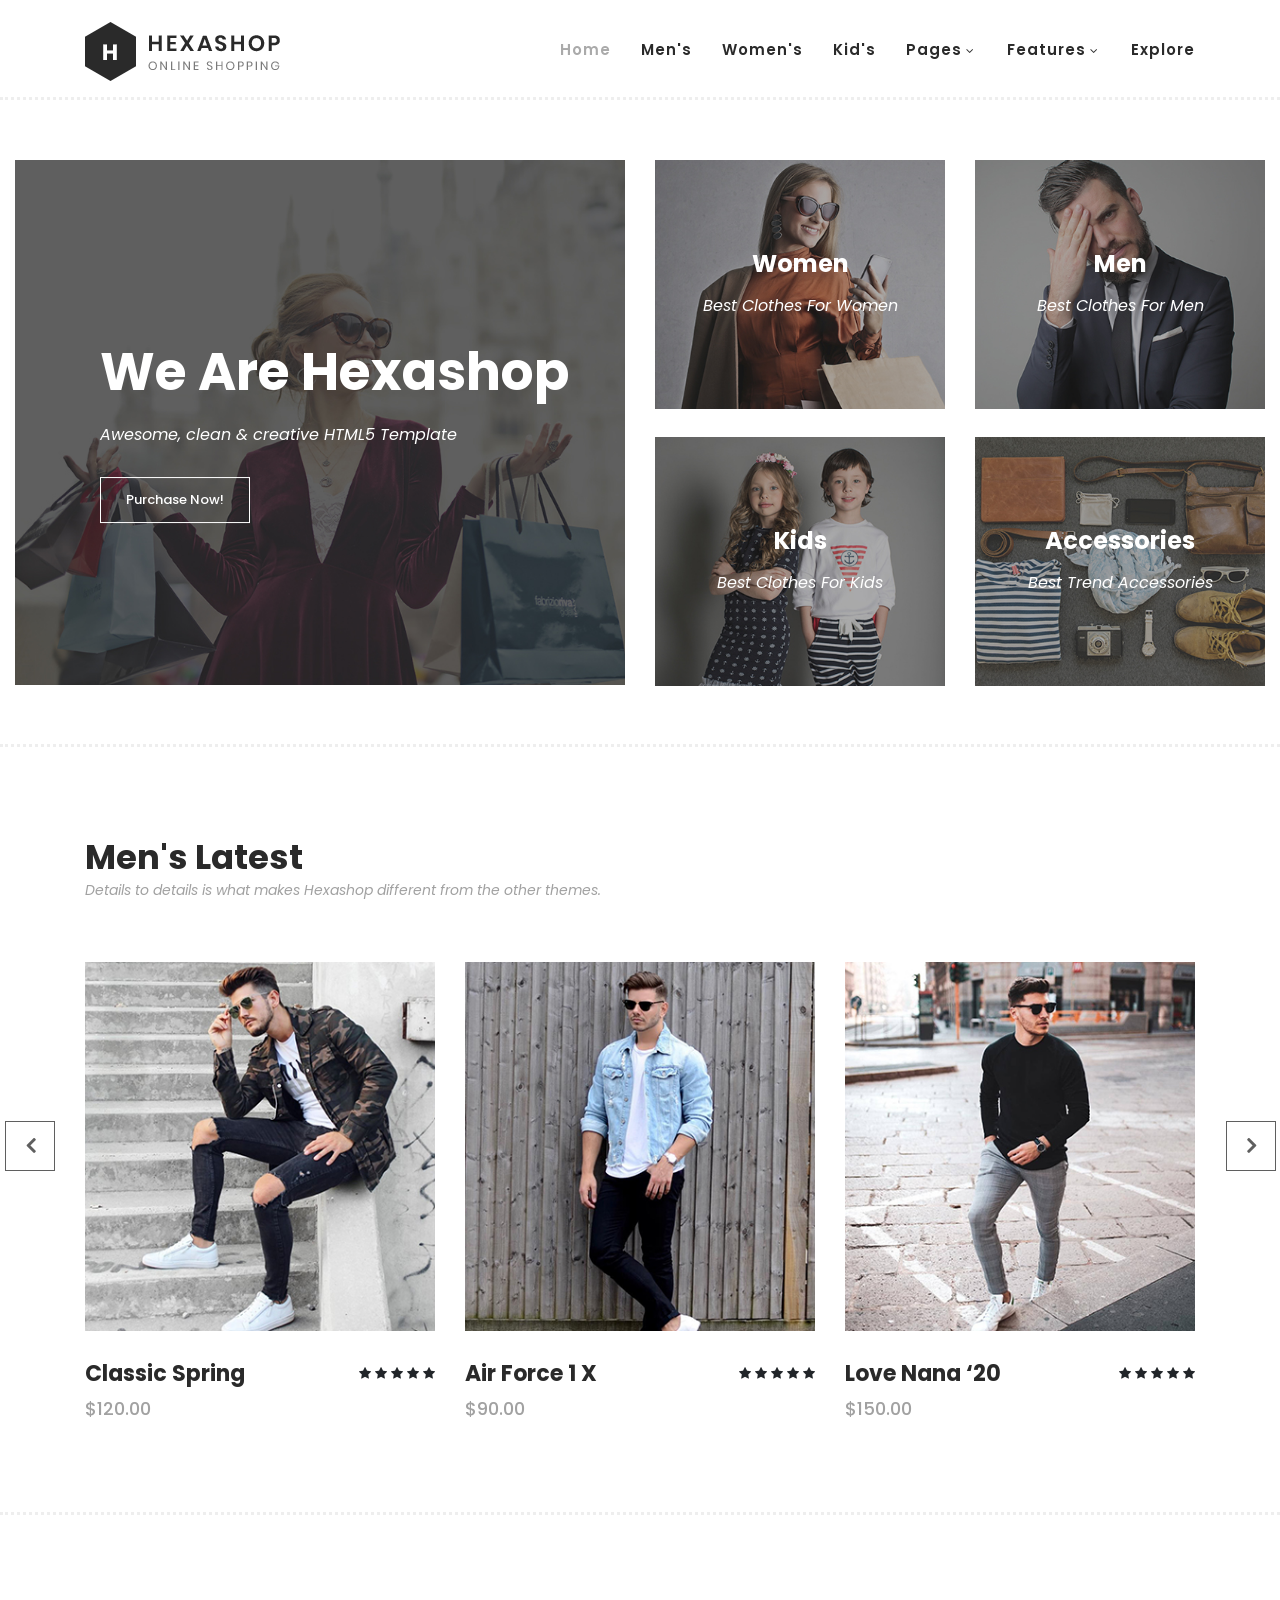
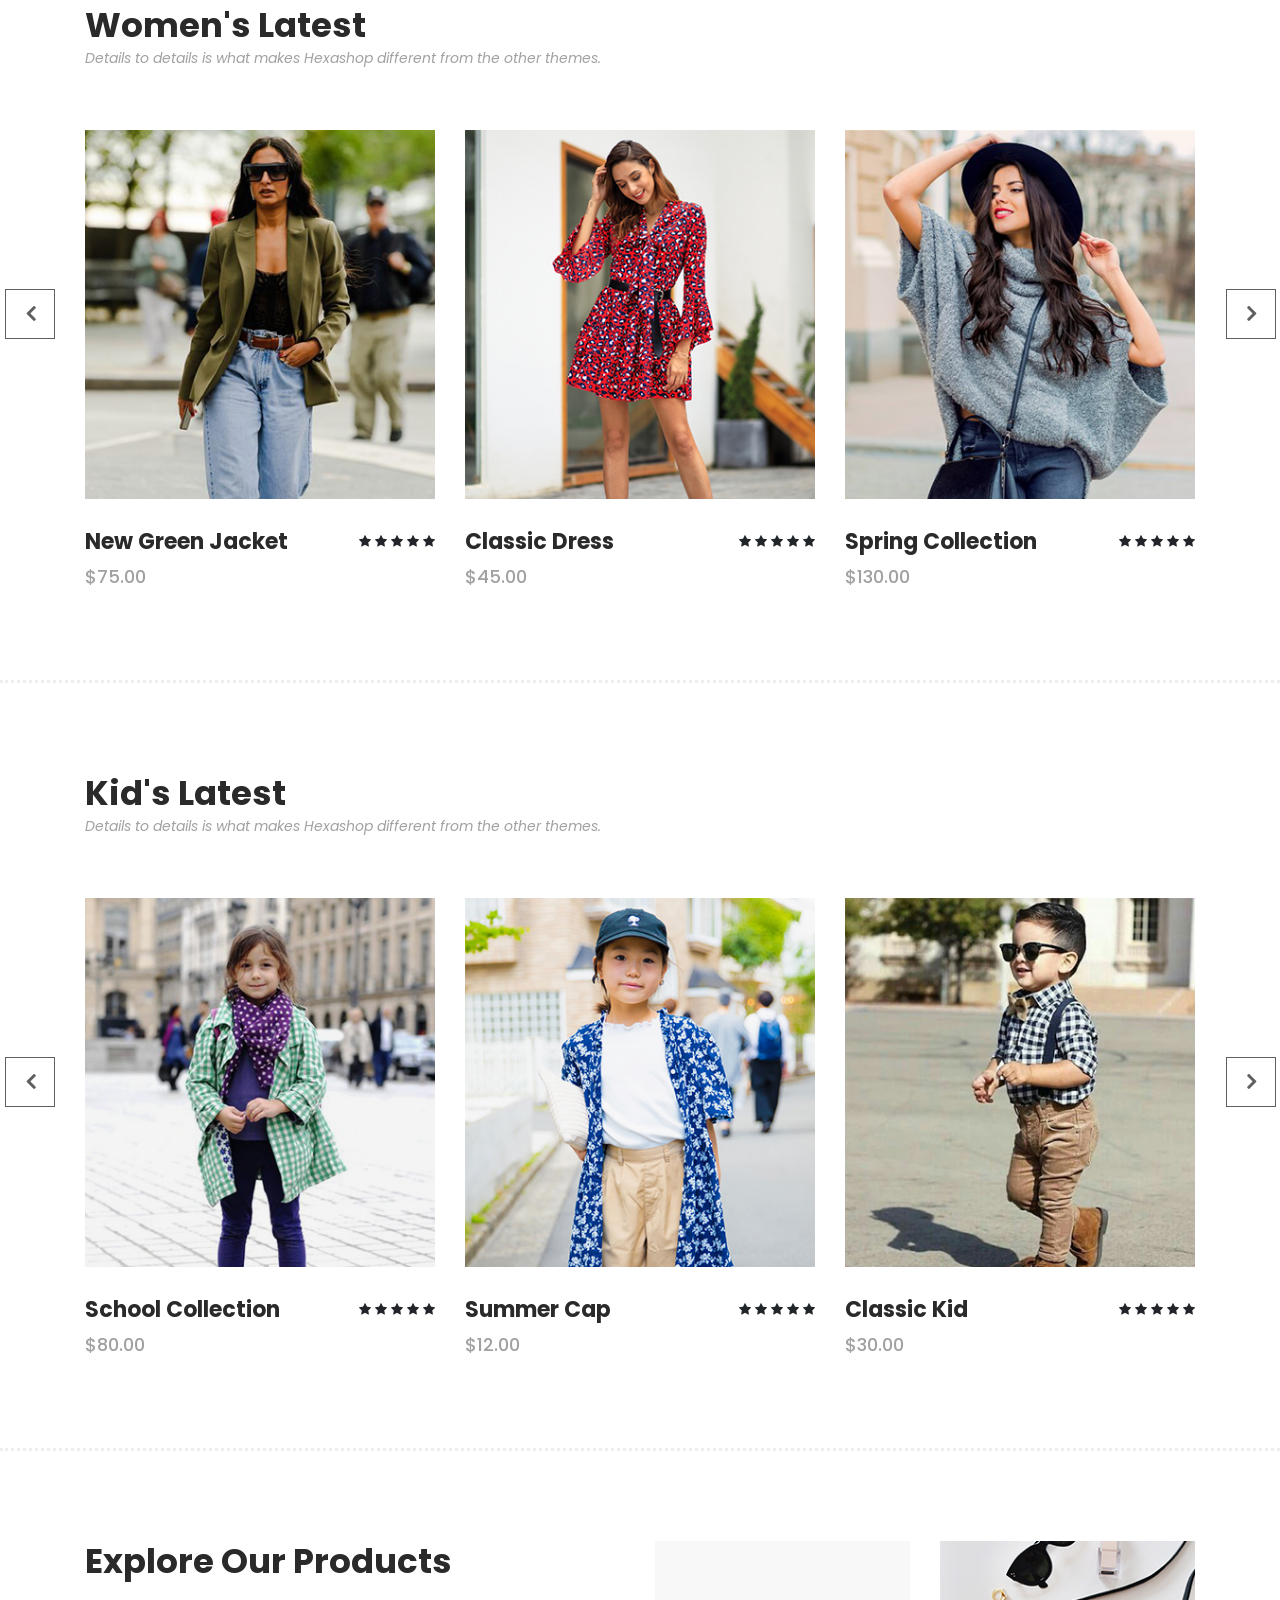
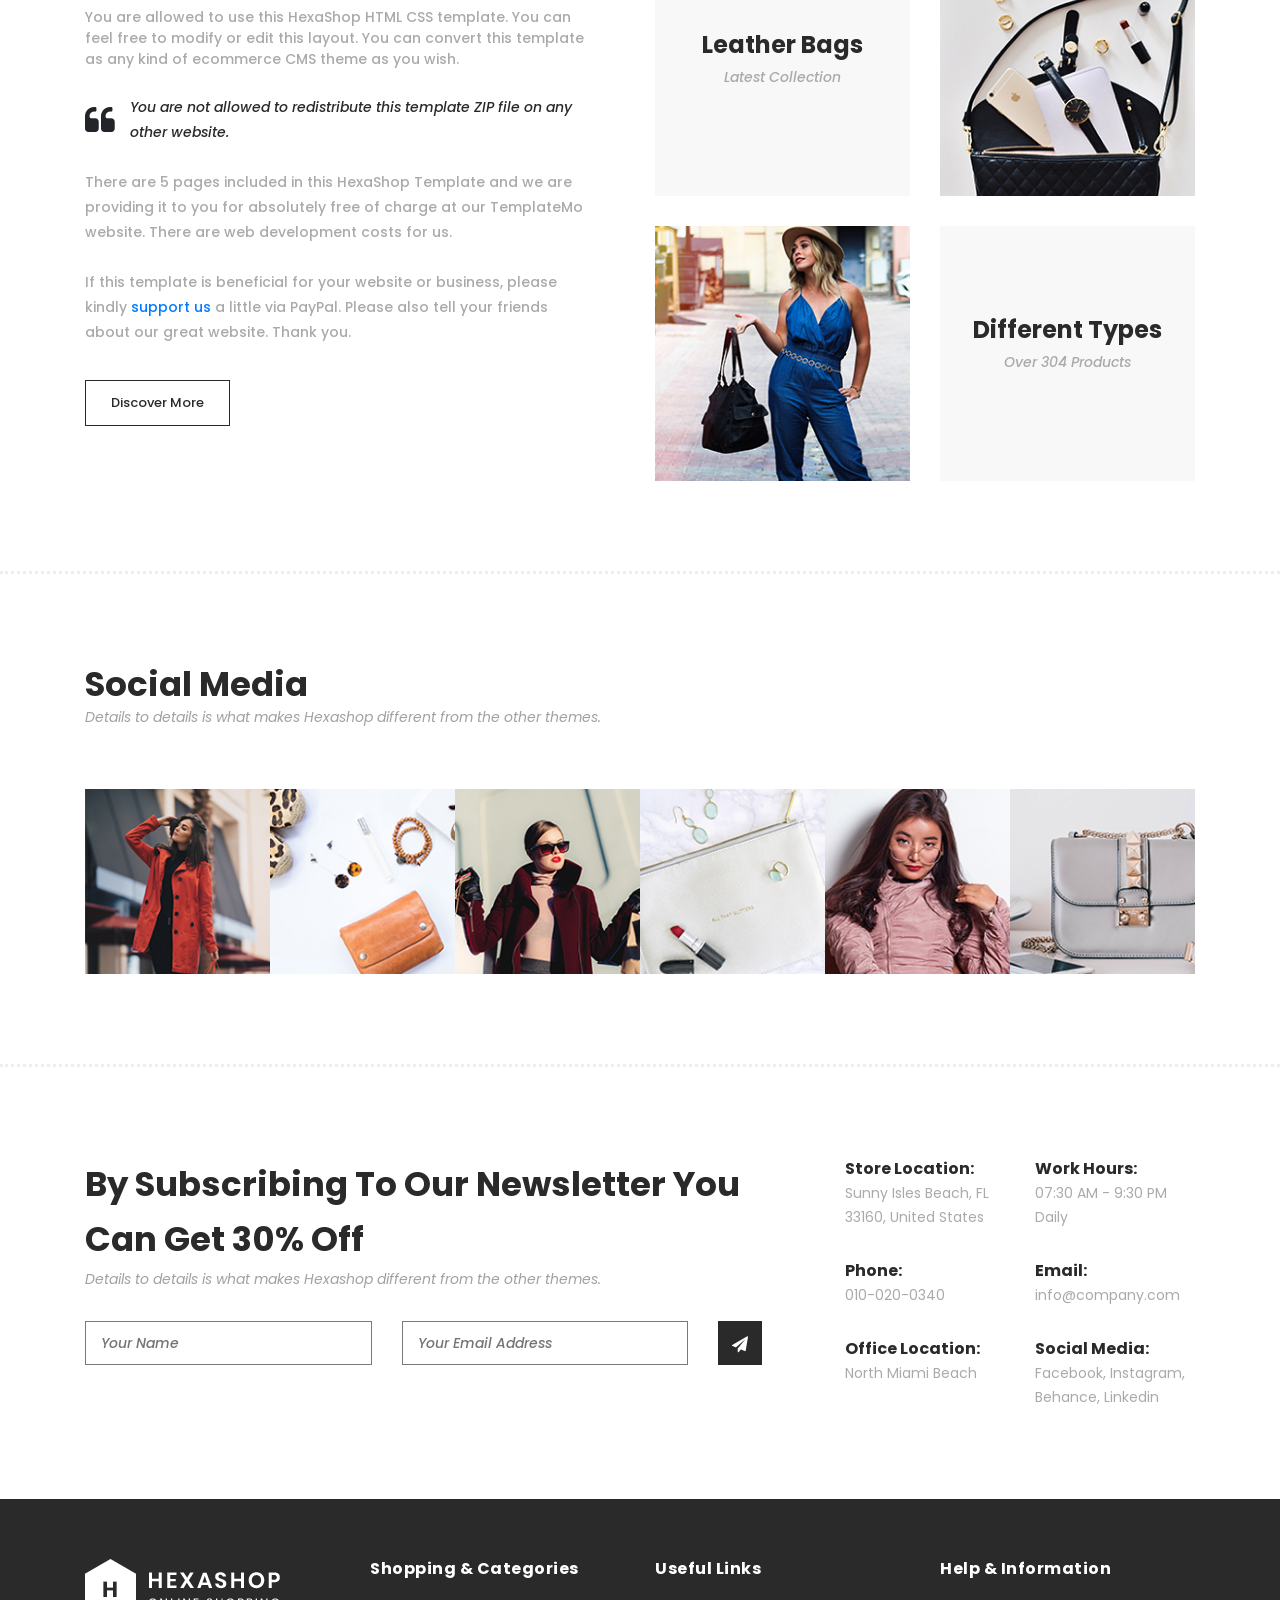
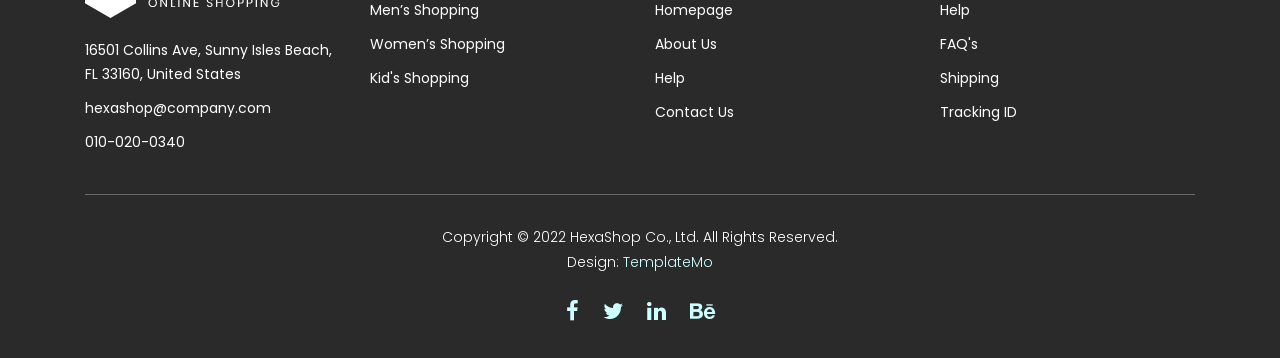
<file: index.html>
<!DOCTYPE html>
<html lang="en">

  <head>

    <meta charset="utf-8">
    <meta name="viewport" content="width=device-width, initial-scale=1, shrink-to-fit=no">
    <meta name="description" content="">
    <meta name="author" content="">
    <link href="https://fonts.googleapis.com/css?family=Poppins:100,200,300,400,500,600,700,800,900&display=swap" rel="stylesheet">

    <title>Hexashop Ecommerce HTML CSS Template</title>


    <!-- Additional CSS Files -->
    <link rel="stylesheet" type="text/css" href="assets/css/bootstrap.min.css">

    <link rel="stylesheet" type="text/css" href="assets/css/font-awesome.css">

    <link rel="stylesheet" href="assets/css/templatemo-hexashop.css">

    <link rel="stylesheet" href="assets/css/owl-carousel.css">

    <link rel="stylesheet" href="assets/css/lightbox.css">
<!--

TemplateMo 571 Hexashop

https://templatemo.com/tm-571-hexashop

-->
    </head>
    
    <body>
    
    <!-- ***** Preloader Start ***** -->
    <div id="preloader">
        <div class="jumper">
            <div></div>
            <div></div>
            <div></div>
        </div>
    </div>  
    <!-- ***** Preloader End ***** -->
    
    
    <!-- ***** Header Area Start ***** -->
    <header class="header-area header-sticky">
        <div class="container">
            <div class="row">
                <div class="col-12">
                    <nav class="main-nav">
                        <!-- ***** Logo Start ***** -->
                        <a href="index.html" class="logo">
                            <img src="assets/images/logo.png">
                        </a>
                        <!-- ***** Logo End ***** -->
                        <!-- ***** Menu Start ***** -->
                        <ul class="nav">
                            <li class="scroll-to-section"><a href="#top" class="active">Home</a></li>
                            <li class="scroll-to-section"><a href="#men">Men's</a></li>
                            <li class="scroll-to-section"><a href="#women">Women's</a></li>
                            <li class="scroll-to-section"><a href="#kids">Kid's</a></li>
                            <li class="submenu">
                                <a href="javascript:;">Pages</a>
                                <ul>
                                    <li><a href="about.html">About Us</a></li>
                                    <li><a href="products.html">Products</a></li>
                                    <li><a href="single-product.html">Single Product</a></li>
                                    <li><a href="contact.html">Contact Us</a></li>
                                </ul>
                            </li>
                            <li class="submenu">
                                <a href="javascript:;">Features</a>
                                <ul>
                                    <li><a href="#">Features Page 1</a></li>
                                    <li><a href="#">Features Page 2</a></li>
                                    <li><a href="#">Features Page 3</a></li>
                                    <li><a rel="nofollow" href="https://templatemo.com/page/4" target="_blank">Template Page 4</a></li>
                                </ul>
                            </li>
                            <li class="scroll-to-section"><a href="#explore">Explore</a></li>
                        </ul>        
                        <a class='menu-trigger'>
                            <span>Menu</span>
                        </a>
                        <!-- ***** Menu End ***** -->
                    </nav>
                </div>
            </div>
        </div>
    </header>
    <!-- ***** Header Area End ***** -->

    <!-- ***** Main Banner Area Start ***** -->
    <div class="main-banner" id="top">
        <div class="container-fluid">
            <div class="row">
                <div class="col-lg-6">
                    <div class="left-content">
                        <div class="thumb">
                            <div class="inner-content">
                                <h4>We Are Hexashop</h4>
                                <span>Awesome, clean &amp; creative HTML5 Template</span>
                                <div class="main-border-button">
                                    <a href="#">Purchase Now!</a>
                                </div>
                            </div>
                            <img src="assets/images/left-banner-image.jpg" alt="">
                        </div>
                    </div>
                </div>
                <div class="col-lg-6">
                    <div class="right-content">
                        <div class="row">
                            <div class="col-lg-6">
                                <div class="right-first-image">
                                    <div class="thumb">
                                        <div class="inner-content">
                                            <h4>Women</h4>
                                            <span>Best Clothes For Women</span>
                                        </div>
                                        <div class="hover-content">
                                            <div class="inner">
                                                <h4>Women</h4>
                                                <p>Lorem ipsum dolor sit amet, conservisii ctetur adipiscing elit incid.</p>
                                                <div class="main-border-button">
                                                    <a href="#">Discover More</a>
                                                </div>
                                            </div>
                                        </div>
                                        <img src="assets/images/baner-right-image-01.jpg">
                                    </div>
                                </div>
                            </div>
                            <div class="col-lg-6">
                                <div class="right-first-image">
                                    <div class="thumb">
                                        <div class="inner-content">
                                            <h4>Men</h4>
                                            <span>Best Clothes For Men</span>
                                        </div>
                                        <div class="hover-content">
                                            <div class="inner">
                                                <h4>Men</h4>
                                                <p>Lorem ipsum dolor sit amet, conservisii ctetur adipiscing elit incid.</p>
                                                <div class="main-border-button">
                                                    <a href="#">Discover More</a>
                                                </div>
                                            </div>
                                        </div>
                                        <img src="assets/images/baner-right-image-02.jpg">
                                    </div>
                                </div>
                            </div>
                            <div class="col-lg-6">
                                <div class="right-first-image">
                                    <div class="thumb">
                                        <div class="inner-content">
                                            <h4>Kids</h4>
                                            <span>Best Clothes For Kids</span>
                                        </div>
                                        <div class="hover-content">
                                            <div class="inner">
                                                <h4>Kids</h4>
                                                <p>Lorem ipsum dolor sit amet, conservisii ctetur adipiscing elit incid.</p>
                                                <div class="main-border-button">
                                                    <a href="#">Discover More</a>
                                                </div>
                                            </div>
                                        </div>
                                        <img src="assets/images/baner-right-image-03.jpg">
                                    </div>
                                </div>
                            </div>
                            <div class="col-lg-6">
                                <div class="right-first-image">
                                    <div class="thumb">
                                        <div class="inner-content">
                                            <h4>Accessories</h4>
                                            <span>Best Trend Accessories</span>
                                        </div>
                                        <div class="hover-content">
                                            <div class="inner">
                                                <h4>Accessories</h4>
                                                <p>Lorem ipsum dolor sit amet, conservisii ctetur adipiscing elit incid.</p>
                                                <div class="main-border-button">
                                                    <a href="#">Discover More</a>
                                                </div>
                                            </div>
                                        </div>
                                        <img src="assets/images/baner-right-image-04.jpg">
                                    </div>
                                </div>
                            </div>
                        </div>
                    </div>
                </div>
            </div>
        </div>
    </div>
    <!-- ***** Main Banner Area End ***** -->

    <!-- ***** Men Area Starts ***** -->
    <section class="section" id="men">
        <div class="container">
            <div class="row">
                <div class="col-lg-6">
                    <div class="section-heading">
                        <h2>Men's Latest</h2>
                        <span>Details to details is what makes Hexashop different from the other themes.</span>
                    </div>
                </div>
            </div>
        </div>
        <div class="container">
            <div class="row">
                <div class="col-lg-12">
                    <div class="men-item-carousel">
                        <div class="owl-men-item owl-carousel">
                            <div class="item">
                                <div class="thumb">
                                    <div class="hover-content">
                                        <ul>
                                            <li><a href="single-product.html"><i class="fa fa-eye"></i></a></li>
                                            <li><a href="single-product.html"><i class="fa fa-star"></i></a></li>
                                            <li><a href="single-product.html"><i class="fa fa-shopping-cart"></i></a></li>
                                        </ul>
                                    </div>
                                    <img src="assets/images/men-01.jpg" alt="">
                                </div>
                                <div class="down-content">
                                    <h4>Classic Spring</h4>
                                    <span>$120.00</span>
                                    <ul class="stars">
                                        <li><i class="fa fa-star"></i></li>
                                        <li><i class="fa fa-star"></i></li>
                                        <li><i class="fa fa-star"></i></li>
                                        <li><i class="fa fa-star"></i></li>
                                        <li><i class="fa fa-star"></i></li>
                                    </ul>
                                </div>
                            </div>
                            <div class="item">
                                <div class="thumb">
                                    <div class="hover-content">
                                        <ul>
                                            <li><a href="single-product.html"><i class="fa fa-eye"></i></a></li>
                                            <li><a href="single-product.html"><i class="fa fa-star"></i></a></li>
                                            <li><a href="single-product.html"><i class="fa fa-shopping-cart"></i></a></li>
                                        </ul>
                                    </div>
                                    <img src="assets/images/men-02.jpg" alt="">
                                </div>
                                <div class="down-content">
                                    <h4>Air Force 1 X</h4>
                                    <span>$90.00</span>
                                    <ul class="stars">
                                        <li><i class="fa fa-star"></i></li>
                                        <li><i class="fa fa-star"></i></li>
                                        <li><i class="fa fa-star"></i></li>
                                        <li><i class="fa fa-star"></i></li>
                                        <li><i class="fa fa-star"></i></li>
                                    </ul>
                                </div>
                            </div>
                            <div class="item">
                                <div class="thumb">
                                    <div class="hover-content">
                                        <ul>
                                            <li><a href="single-product.html"><i class="fa fa-eye"></i></a></li>
                                            <li><a href="single-product.html"><i class="fa fa-star"></i></a></li>
                                            <li><a href="single-product.html"><i class="fa fa-shopping-cart"></i></a></li>
                                        </ul>
                                    </div>
                                    <img src="assets/images/men-03.jpg" alt="">
                                </div>
                                <div class="down-content">
                                    <h4>Love Nana ‘20</h4>
                                    <span>$150.00</span>
                                    <ul class="stars">
                                        <li><i class="fa fa-star"></i></li>
                                        <li><i class="fa fa-star"></i></li>
                                        <li><i class="fa fa-star"></i></li>
                                        <li><i class="fa fa-star"></i></li>
                                        <li><i class="fa fa-star"></i></li>
                                    </ul>
                                </div>
                            </div>
                            <div class="item">
                                <div class="thumb">
                                    <div class="hover-content">
                                        <ul>
                                            <li><a href="single-product.html"><i class="fa fa-eye"></i></a></li>
                                            <li><a href="single-product.html"><i class="fa fa-star"></i></a></li>
                                            <li><a href="single-product.html"><i class="fa fa-shopping-cart"></i></a></li>
                                        </ul>
                                    </div>
                                    <img src="assets/images/men-01.jpg" alt="">
                                </div>
                                <div class="down-content">
                                    <h4>Classic Spring</h4>
                                    <span>$120.00</span>
                                    <ul class="stars">
                                        <li><i class="fa fa-star"></i></li>
                                        <li><i class="fa fa-star"></i></li>
                                        <li><i class="fa fa-star"></i></li>
                                        <li><i class="fa fa-star"></i></li>
                                        <li><i class="fa fa-star"></i></li>
                                    </ul>
                                </div>
                            </div>
                        </div>
                    </div>
                </div>
            </div>
        </div>
    </section>
    <!-- ***** Men Area Ends ***** -->

    <!-- ***** Women Area Starts ***** -->
    <section class="section" id="women">
        <div class="container">
            <div class="row">
                <div class="col-lg-6">
                    <div class="section-heading">
                        <h2>Women's Latest</h2>
                        <span>Details to details is what makes Hexashop different from the other themes.</span>
                    </div>
                </div>
            </div>
        </div>
        <div class="container">
            <div class="row">
                <div class="col-lg-12">
                    <div class="women-item-carousel">
                        <div class="owl-women-item owl-carousel">
                            <div class="item">
                                <div class="thumb">
                                    <div class="hover-content">
                                        <ul>
                                            <li><a href="single-product.html"><i class="fa fa-eye"></i></a></li>
                                            <li><a href="single-product.html"><i class="fa fa-star"></i></a></li>
                                            <li><a href="single-product.html"><i class="fa fa-shopping-cart"></i></a></li>
                                        </ul>
                                    </div>
                                    <img src="assets/images/women-01.jpg" alt="">
                                </div>
                                <div class="down-content">
                                    <h4>New Green Jacket</h4>
                                    <span>$75.00</span>
                                    <ul class="stars">
                                        <li><i class="fa fa-star"></i></li>
                                        <li><i class="fa fa-star"></i></li>
                                        <li><i class="fa fa-star"></i></li>
                                        <li><i class="fa fa-star"></i></li>
                                        <li><i class="fa fa-star"></i></li>
                                    </ul>
                                </div>
                            </div>
                            <div class="item">
                                <div class="thumb">
                                    <div class="hover-content">
                                        <ul>
                                            <li><a href="single-product.html"><i class="fa fa-eye"></i></a></li>
                                            <li><a href="single-product.html"><i class="fa fa-star"></i></a></li>
                                            <li><a href="single-product.html"><i class="fa fa-shopping-cart"></i></a></li>
                                        </ul>
                                    </div>
                                    <img src="assets/images/women-02.jpg" alt="">
                                </div>
                                <div class="down-content">
                                    <h4>Classic Dress</h4>
                                    <span>$45.00</span>
                                    <ul class="stars">
                                        <li><i class="fa fa-star"></i></li>
                                        <li><i class="fa fa-star"></i></li>
                                        <li><i class="fa fa-star"></i></li>
                                        <li><i class="fa fa-star"></i></li>
                                        <li><i class="fa fa-star"></i></li>
                                    </ul>
                                </div>
                            </div>
                            <div class="item">
                                <div class="thumb">
                                    <div class="hover-content">
                                        <ul>
                                            <li><a href="single-product.html"><i class="fa fa-eye"></i></a></li>
                                            <li><a href="single-product.html"><i class="fa fa-star"></i></a></li>
                                            <li><a href="single-product.html"><i class="fa fa-shopping-cart"></i></a></li>
                                        </ul>
                                    </div>
                                    <img src="assets/images/women-03.jpg" alt="">
                                </div>
                                <div class="down-content">
                                    <h4>Spring Collection</h4>
                                    <span>$130.00</span>
                                    <ul class="stars">
                                        <li><i class="fa fa-star"></i></li>
                                        <li><i class="fa fa-star"></i></li>
                                        <li><i class="fa fa-star"></i></li>
                                        <li><i class="fa fa-star"></i></li>
                                        <li><i class="fa fa-star"></i></li>
                                    </ul>
                                </div>
                            </div>
                            <div class="item">
                                <div class="thumb">
                                    <div class="hover-content">
                                        <ul>
                                            <li><a href="single-product.html"><i class="fa fa-eye"></i></a></li>
                                            <li><a href="single-product.html"><i class="fa fa-star"></i></a></li>
                                            <li><a href="single-product.html"><i class="fa fa-shopping-cart"></i></a></li>
                                        </ul>
                                    </div>
                                    <img src="assets/images/women-01.jpg" alt="">
                                </div>
                                <div class="down-content">
                                    <h4>Classic Spring</h4>
                                    <span>$120.00</span>
                                    <ul class="stars">
                                        <li><i class="fa fa-star"></i></li>
                                        <li><i class="fa fa-star"></i></li>
                                        <li><i class="fa fa-star"></i></li>
                                        <li><i class="fa fa-star"></i></li>
                                        <li><i class="fa fa-star"></i></li>
                                    </ul>
                                </div>
                            </div>
                        </div>
                    </div>
                </div>
            </div>
        </div>
    </section>
    <!-- ***** Women Area Ends ***** -->

    <!-- ***** Kids Area Starts ***** -->
    <section class="section" id="kids">
        <div class="container">
            <div class="row">
                <div class="col-lg-6">
                    <div class="section-heading">
                        <h2>Kid's Latest</h2>
                        <span>Details to details is what makes Hexashop different from the other themes.</span>
                    </div>
                </div>
            </div>
        </div>
        <div class="container">
            <div class="row">
                <div class="col-lg-12">
                    <div class="kid-item-carousel">
                        <div class="owl-kid-item owl-carousel">
                            <div class="item">
                                <div class="thumb">
                                    <div class="hover-content">
                                        <ul>
                                            <li><a href="single-product.html"><i class="fa fa-eye"></i></a></li>
                                            <li><a href="single-product.html"><i class="fa fa-star"></i></a></li>
                                            <li><a href="single-product.html"><i class="fa fa-shopping-cart"></i></a></li>
                                        </ul>
                                    </div>
                                    <img src="assets/images/kid-01.jpg" alt="">
                                </div>
                                <div class="down-content">
                                    <h4>School Collection</h4>
                                    <span>$80.00</span>
                                    <ul class="stars">
                                        <li><i class="fa fa-star"></i></li>
                                        <li><i class="fa fa-star"></i></li>
                                        <li><i class="fa fa-star"></i></li>
                                        <li><i class="fa fa-star"></i></li>
                                        <li><i class="fa fa-star"></i></li>
                                    </ul>
                                </div>
                            </div>
                            <div class="item">
                                <div class="thumb">
                                    <div class="hover-content">
                                        <ul>
                                            <li><a href="single-product.html"><i class="fa fa-eye"></i></a></li>
                                            <li><a href="single-product.html"><i class="fa fa-star"></i></a></li>
                                            <li><a href="single-product.html"><i class="fa fa-shopping-cart"></i></a></li>
                                        </ul>
                                    </div>
                                    <img src="assets/images/kid-02.jpg" alt="">
                                </div>
                                <div class="down-content">
                                    <h4>Summer Cap</h4>
                                    <span>$12.00</span>
                                    <ul class="stars">
                                        <li><i class="fa fa-star"></i></li>
                                        <li><i class="fa fa-star"></i></li>
                                        <li><i class="fa fa-star"></i></li>
                                        <li><i class="fa fa-star"></i></li>
                                        <li><i class="fa fa-star"></i></li>
                                    </ul>
                                </div>
                            </div>
                            <div class="item">
                                <div class="thumb">
                                    <div class="hover-content">
                                        <ul>
                                            <li><a href="single-product.html"><i class="fa fa-eye"></i></a></li>
                                            <li><a href="single-product.html"><i class="fa fa-star"></i></a></li>
                                            <li><a href="single-product.html"><i class="fa fa-shopping-cart"></i></a></li>
                                        </ul>
                                    </div>
                                    <img src="assets/images/kid-03.jpg" alt="">
                                </div>
                                <div class="down-content">
                                    <h4>Classic Kid</h4>
                                    <span>$30.00</span>
                                    <ul class="stars">
                                        <li><i class="fa fa-star"></i></li>
                                        <li><i class="fa fa-star"></i></li>
                                        <li><i class="fa fa-star"></i></li>
                                        <li><i class="fa fa-star"></i></li>
                                        <li><i class="fa fa-star"></i></li>
                                    </ul>
                                </div>
                            </div>
                            <div class="item">
                                <div class="thumb">
                                    <div class="hover-content">
                                        <ul>
                                            <li><a href="single-product.html"><i class="fa fa-eye"></i></a></li>
                                            <li><a href="single-product.html"><i class="fa fa-star"></i></a></li>
                                            <li><a href="single-product.html"><i class="fa fa-shopping-cart"></i></a></li>
                                        </ul>
                                    </div>
                                    <img src="assets/images/kid-01.jpg" alt="">
                                </div>
                                <div class="down-content">
                                    <h4>Classic Spring</h4>
                                    <span>$120.00</span>
                                    <ul class="stars">
                                        <li><i class="fa fa-star"></i></li>
                                        <li><i class="fa fa-star"></i></li>
                                        <li><i class="fa fa-star"></i></li>
                                        <li><i class="fa fa-star"></i></li>
                                        <li><i class="fa fa-star"></i></li>
                                    </ul>
                                </div>
                            </div>
                        </div>
                    </div>
                </div>
            </div>
        </div>
    </section>
    <!-- ***** Kids Area Ends ***** -->

    <!-- ***** Explore Area Starts ***** -->
    <section class="section" id="explore">
        <div class="container">
            <div class="row">
                <div class="col-lg-6">
                    <div class="left-content">
                        <h2>Explore Our Products</h2>
                        <span>You are allowed to use this HexaShop HTML CSS template. You can feel free to modify or edit this layout. You can convert this template as any kind of ecommerce CMS theme as you wish.</span>
                        <div class="quote">
                            <i class="fa fa-quote-left"></i><p>You are not allowed to redistribute this template ZIP file on any other website.</p>
                        </div>
                        <p>There are 5 pages included in this HexaShop Template and we are providing it to you for absolutely free of charge at our TemplateMo website. There are web development costs for us.</p>
                        <p>If this template is beneficial for your website or business, please kindly <a rel="nofollow" href="https://paypal.me/templatemo" target="_blank">support us</a> a little via PayPal. Please also tell your friends about our great website. Thank you.</p>
                        <div class="main-border-button">
                            <a href="products.html">Discover More</a>
                        </div>
                    </div>
                </div>
                <div class="col-lg-6">
                    <div class="right-content">
                        <div class="row">
                            <div class="col-lg-6">
                                <div class="leather">
                                    <h4>Leather Bags</h4>
                                    <span>Latest Collection</span>
                                </div>
                            </div>
                            <div class="col-lg-6">
                                <div class="first-image">
                                    <img src="assets/images/explore-image-01.jpg" alt="">
                                </div>
                            </div>
                            <div class="col-lg-6">
                                <div class="second-image">
                                    <img src="assets/images/explore-image-02.jpg" alt="">
                                </div>
                            </div>
                            <div class="col-lg-6">
                                <div class="types">
                                    <h4>Different Types</h4>
                                    <span>Over 304 Products</span>
                                </div>
                            </div>
                        </div>
                    </div>
                </div>
            </div>
        </div>
    </section>
    <!-- ***** Explore Area Ends ***** -->

    <!-- ***** Social Area Starts ***** -->
    <section class="section" id="social">
        <div class="container">
            <div class="row">
                <div class="col-lg-12">
                    <div class="section-heading">
                        <h2>Social Media</h2>
                        <span>Details to details is what makes Hexashop different from the other themes.</span>
                    </div>
                </div>
            </div>
        </div>
        <div class="container">
            <div class="row images">
                <div class="col-2">
                    <div class="thumb">
                        <div class="icon">
                            <a href="http://instagram.com">
                                <h6>Fashion</h6>
                                <i class="fa fa-instagram"></i>
                            </a>
                        </div>
                        <img src="assets/images/instagram-01.jpg" alt="">
                    </div>
                </div>
                <div class="col-2">
                    <div class="thumb">
                        <div class="icon">
                            <a href="http://instagram.com">
                                <h6>New</h6>
                                <i class="fa fa-instagram"></i>
                            </a>
                        </div>
                        <img src="assets/images/instagram-02.jpg" alt="">
                    </div>
                </div>
                <div class="col-2">
                    <div class="thumb">
                        <div class="icon">
                            <a href="http://instagram.com">
                                <h6>Brand</h6>
                                <i class="fa fa-instagram"></i>
                            </a>
                        </div>
                        <img src="assets/images/instagram-03.jpg" alt="">
                    </div>
                </div>
                <div class="col-2">
                    <div class="thumb">
                        <div class="icon">
                            <a href="http://instagram.com">
                                <h6>Makeup</h6>
                                <i class="fa fa-instagram"></i>
                            </a>
                        </div>
                        <img src="assets/images/instagram-04.jpg" alt="">
                    </div>
                </div>
                <div class="col-2">
                    <div class="thumb">
                        <div class="icon">
                            <a href="http://instagram.com">
                                <h6>Leather</h6>
                                <i class="fa fa-instagram"></i>
                            </a>
                        </div>
                        <img src="assets/images/instagram-05.jpg" alt="">
                    </div>
                </div>
                <div class="col-2">
                    <div class="thumb">
                        <div class="icon">
                            <a href="http://instagram.com">
                                <h6>Bag</h6>
                                <i class="fa fa-instagram"></i>
                            </a>
                        </div>
                        <img src="assets/images/instagram-06.jpg" alt="">
                    </div>
                </div>
            </div>
        </div>
    </section>
    <!-- ***** Social Area Ends ***** -->

    <!-- ***** Subscribe Area Starts ***** -->
    <div class="subscribe">
        <div class="container">
            <div class="row">
                <div class="col-lg-8">
                    <div class="section-heading">
                        <h2>By Subscribing To Our Newsletter You Can Get 30% Off</h2>
                        <span>Details to details is what makes Hexashop different from the other themes.</span>
                    </div>
                    <form id="subscribe" action="" method="get">
                        <div class="row">
                          <div class="col-lg-5">
                            <fieldset>
                              <input name="name" type="text" id="name" placeholder="Your Name" required="">
                            </fieldset>
                          </div>
                          <div class="col-lg-5">
                            <fieldset>
                              <input name="email" type="text" id="email" pattern="[^ @]*@[^ @]*" placeholder="Your Email Address" required="">
                            </fieldset>
                          </div>
                          <div class="col-lg-2">
                            <fieldset>
                              <button type="submit" id="form-submit" class="main-dark-button"><i class="fa fa-paper-plane"></i></button>
                            </fieldset>
                          </div>
                        </div>
                    </form>
                </div>
                <div class="col-lg-4">
                    <div class="row">
                        <div class="col-6">
                            <ul>
                                <li>Store Location:<br><span>Sunny Isles Beach, FL 33160, United States</span></li>
                                <li>Phone:<br><span>010-020-0340</span></li>
                                <li>Office Location:<br><span>North Miami Beach</span></li>
                            </ul>
                        </div>
                        <div class="col-6">
                            <ul>
                                <li>Work Hours:<br><span>07:30 AM - 9:30 PM Daily</span></li>
                                <li>Email:<br><span>info@company.com</span></li>
                                <li>Social Media:<br><span><a href="#">Facebook</a>, <a href="#">Instagram</a>, <a href="#">Behance</a>, <a href="#">Linkedin</a></span></li>
                            </ul>
                        </div>
                    </div>
                </div>
            </div>
        </div>
    </div>
    <!-- ***** Subscribe Area Ends ***** -->
    
    <!-- ***** Footer Start ***** -->
    <footer>
        <div class="container">
            <div class="row">
                <div class="col-lg-3">
                    <div class="first-item">
                        <div class="logo">
                            <img src="assets/images/white-logo.png" alt="hexashop ecommerce templatemo">
                        </div>
                        <ul>
                            <li><a href="#">16501 Collins Ave, Sunny Isles Beach, FL 33160, United States</a></li>
                            <li><a href="#">hexashop@company.com</a></li>
                            <li><a href="#">010-020-0340</a></li>
                        </ul>
                    </div>
                </div>
                <div class="col-lg-3">
                    <h4>Shopping &amp; Categories</h4>
                    <ul>
                        <li><a href="#">Men’s Shopping</a></li>
                        <li><a href="#">Women’s Shopping</a></li>
                        <li><a href="#">Kid's Shopping</a></li>
                    </ul>
                </div>
                <div class="col-lg-3">
                    <h4>Useful Links</h4>
                    <ul>
                        <li><a href="#">Homepage</a></li>
                        <li><a href="#">About Us</a></li>
                        <li><a href="#">Help</a></li>
                        <li><a href="#">Contact Us</a></li>
                    </ul>
                </div>
                <div class="col-lg-3">
                    <h4>Help &amp; Information</h4>
                    <ul>
                        <li><a href="#">Help</a></li>
                        <li><a href="#">FAQ's</a></li>
                        <li><a href="#">Shipping</a></li>
                        <li><a href="#">Tracking ID</a></li>
                    </ul>
                </div>
                <div class="col-lg-12">
                    <div class="under-footer">
                        <p>Copyright © 2022 HexaShop Co., Ltd. All Rights Reserved. 
                        
                        <br>Design: <a href="https://templatemo.com" target="_parent" title="free css templates">TemplateMo</a></p>
                        <ul>
                            <li><a href="#"><i class="fa fa-facebook"></i></a></li>
                            <li><a href="#"><i class="fa fa-twitter"></i></a></li>
                            <li><a href="#"><i class="fa fa-linkedin"></i></a></li>
                            <li><a href="#"><i class="fa fa-behance"></i></a></li>
                        </ul>
                    </div>
                </div>
            </div>
        </div>
    </footer>
    

    <!-- jQuery -->
    <script src="assets/js/jquery-2.1.0.min.js"></script>

    <!-- Bootstrap -->
    <script src="assets/js/popper.js"></script>
    <script src="assets/js/bootstrap.min.js"></script>

    <!-- Plugins -->
    <script src="assets/js/owl-carousel.js"></script>
    <script src="assets/js/accordions.js"></script>
    <script src="assets/js/datepicker.js"></script>
    <script src="assets/js/scrollreveal.min.js"></script>
    <script src="assets/js/waypoints.min.js"></script>
    <script src="assets/js/jquery.counterup.min.js"></script>
    <script src="assets/js/imgfix.min.js"></script> 
    <script src="assets/js/slick.js"></script> 
    <script src="assets/js/lightbox.js"></script> 
    <script src="assets/js/isotope.js"></script> 
    
    <!-- Global Init -->
    <script src="assets/js/custom.js"></script>

    <script>

        $(function() {
            var selectedClass = "";
            $("p").click(function(){
            selectedClass = $(this).attr("data-rel");
            $("#portfolio").fadeTo(50, 0.1);
                $("#portfolio div").not("."+selectedClass).fadeOut();
            setTimeout(function() {
              $("."+selectedClass).fadeIn();
              $("#portfolio").fadeTo(50, 1);
            }, 500);
                
            });
        });

    </script>

  </body>
</html>
</file>
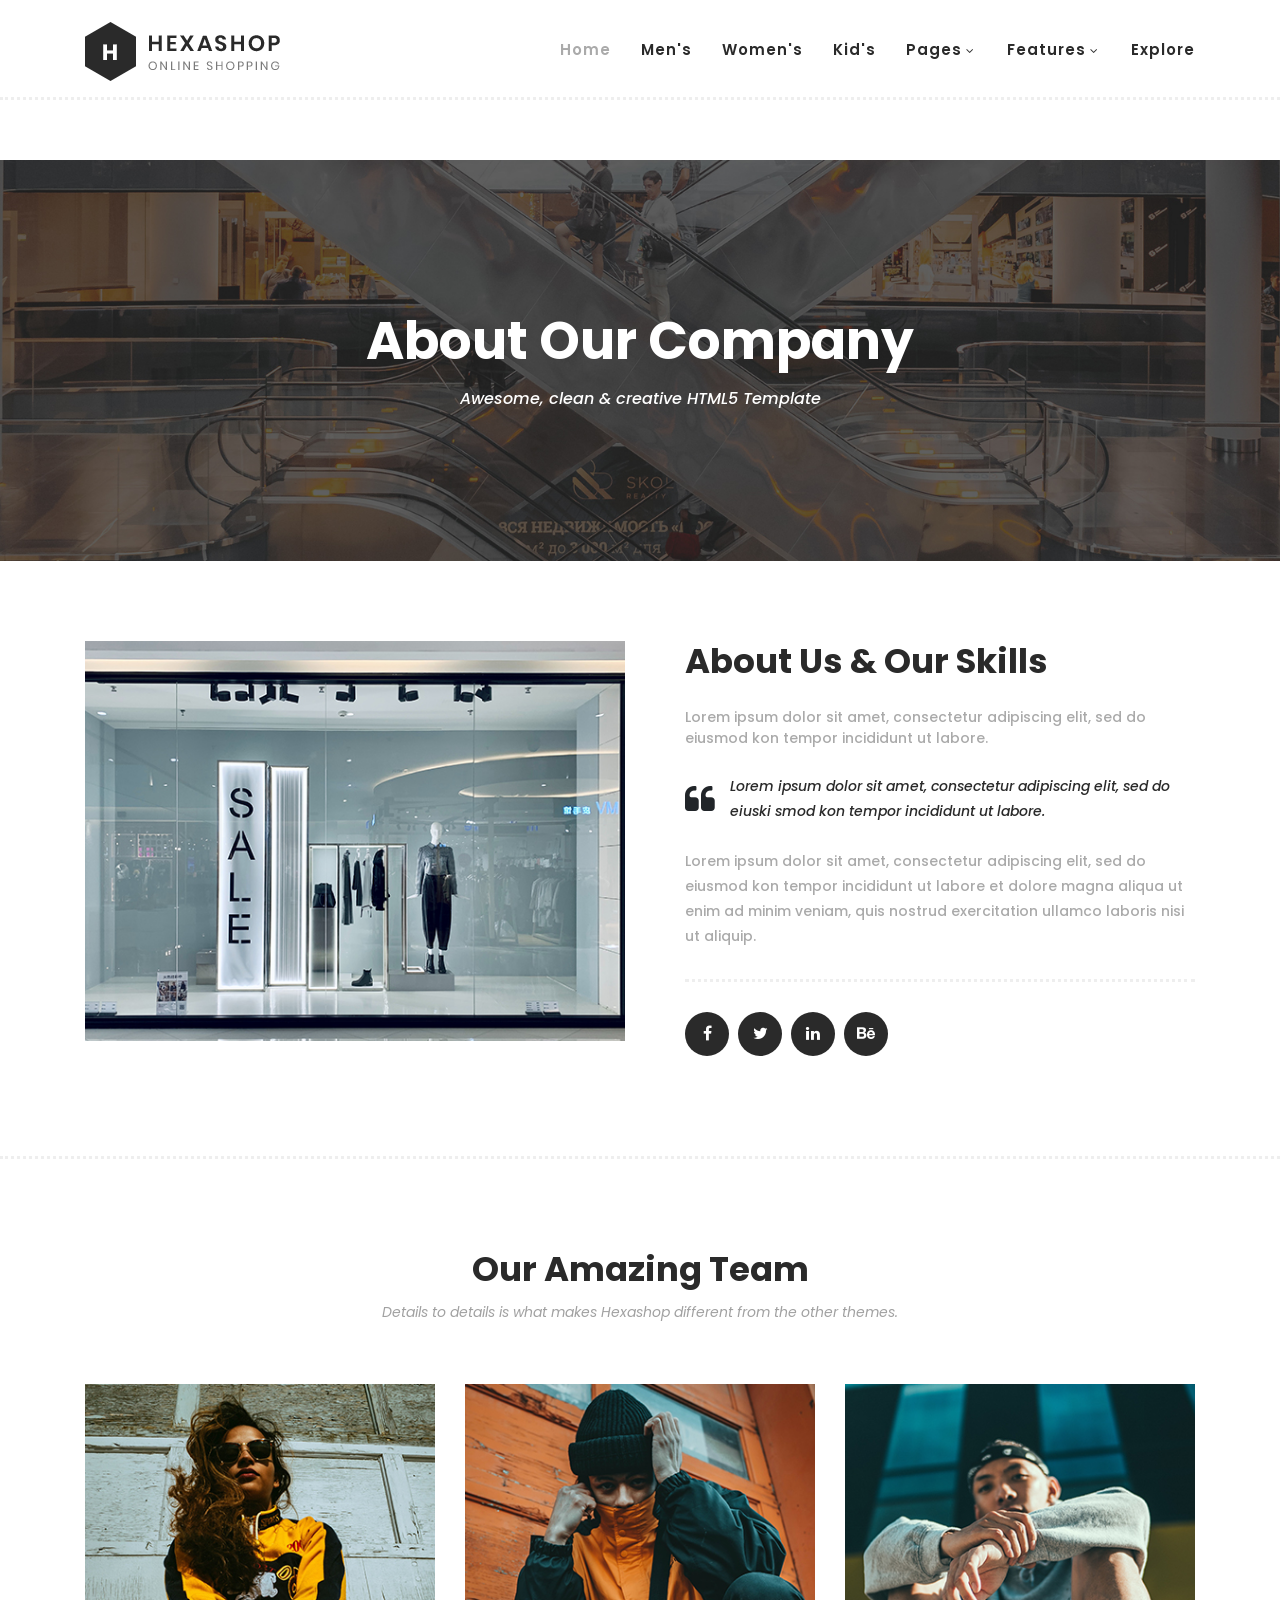
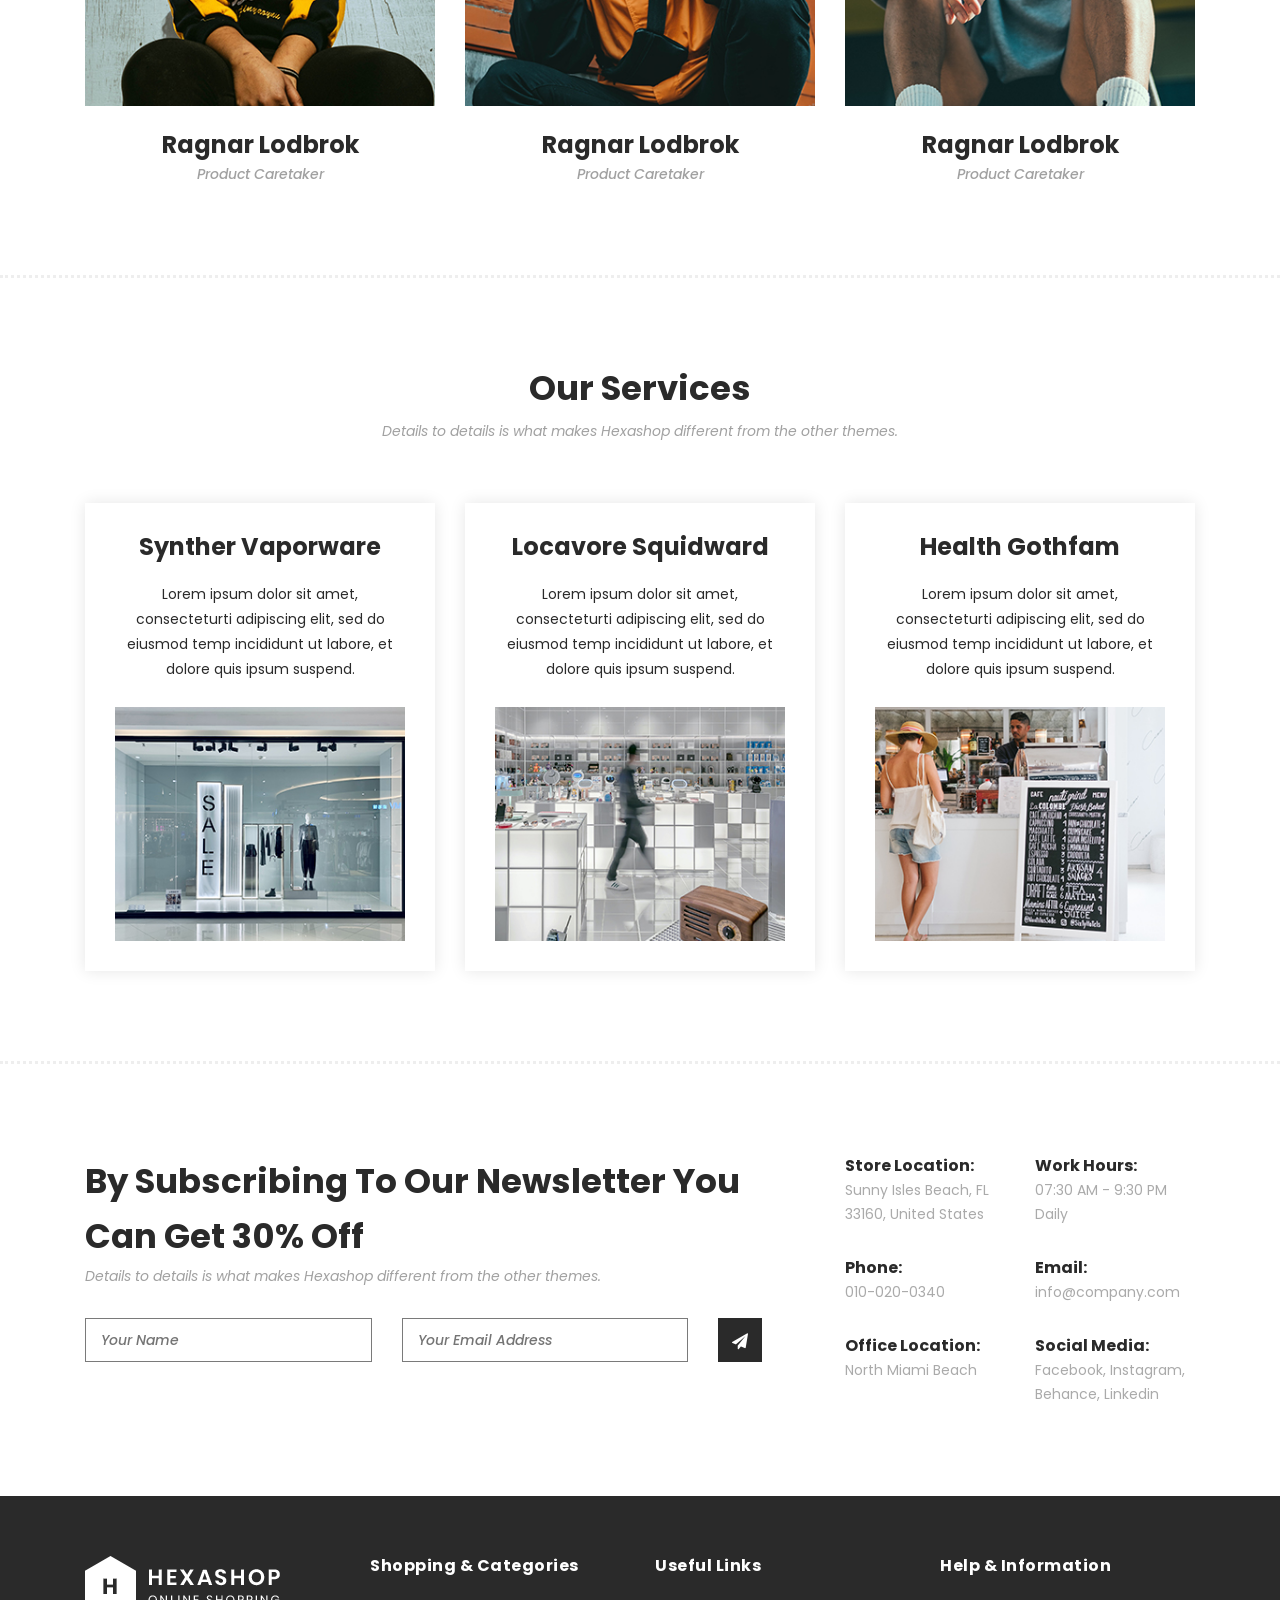
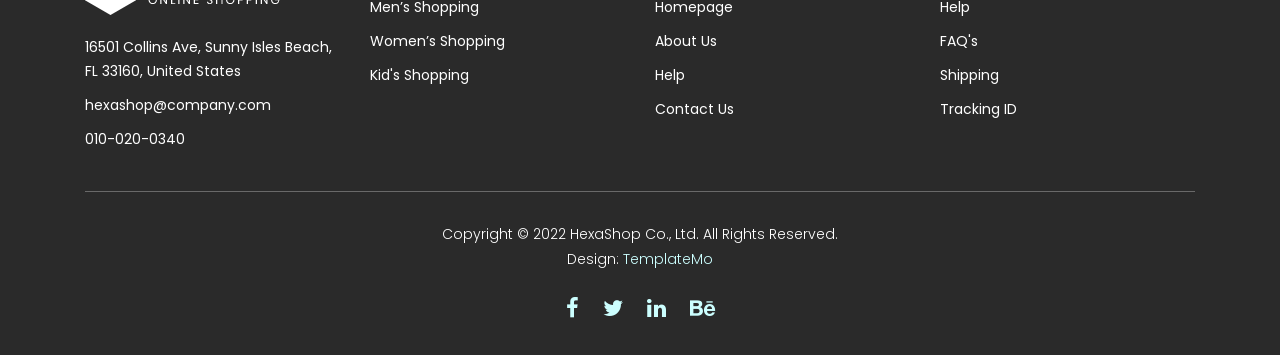
<file: about.html>
<!DOCTYPE html>
<html lang="en">

  <head>

    <meta charset="utf-8">
    <meta name="viewport" content="width=device-width, initial-scale=1, shrink-to-fit=no">
    <meta name="description" content="">
    <meta name="author" content="">
    <link href="https://fonts.googleapis.com/css?family=Poppins:100,200,300,400,500,600,700,800,900&display=swap" rel="stylesheet">

    <title>Hexashop - About Page</title>


    <!-- Additional CSS Files -->
    <link rel="stylesheet" type="text/css" href="assets/css/bootstrap.min.css">

    <link rel="stylesheet" type="text/css" href="assets/css/font-awesome.css">

    <link rel="stylesheet" href="assets/css/templatemo-hexashop.css">

    <link rel="stylesheet" href="assets/css/owl-carousel.css">

    <link rel="stylesheet" href="assets/css/lightbox.css">
<!--

TemplateMo 571 Hexashop

https://templatemo.com/tm-571-hexashop

-->
    </head>
    
    <body>
    
    <!-- ***** Preloader Start ***** -->
    <div id="preloader">
        <div class="jumper">
            <div></div>
            <div></div>
            <div></div>
        </div>
    </div>  
    <!-- ***** Preloader End ***** -->
    
    
    <!-- ***** Header Area Start ***** -->
    <header class="header-area header-sticky">
        <div class="container">
            <div class="row">
                <div class="col-12">
                    <nav class="main-nav">
                        <!-- ***** Logo Start ***** -->
                        <a href="index.html" class="logo">
                            <img src="assets/images/logo.png">
                        </a>
                        <!-- ***** Logo End ***** -->
                        <!-- ***** Menu Start ***** -->
                        <ul class="nav">
                            <li class="scroll-to-section"><a href="index.html" class="active">Home</a></li>
                            <li class="scroll-to-section"><a href="index.html">Men's</a></li>
                            <li class="scroll-to-section"><a href="index.html">Women's</a></li>
                            <li class="scroll-to-section"><a href="index.html">Kid's</a></li>
                            <li class="submenu">
                                <a href="javascript:;">Pages</a>
                                <ul>
                                    <li><a href="about.html">About Us</a></li>
                                    <li><a href="products.html">Products</a></li>
                                    <li><a href="single-product.html">Single Product</a></li>
                                    <li><a href="contact.html">Contact Us</a></li>
                                </ul>
                            </li>
                            <li class="submenu">
                                <a href="javascript:;">Features</a>
                                <ul>
                                    <li><a href="#">Features Page 1</a></li>
                                    <li><a href="#">Features Page 2</a></li>
                                    <li><a href="#">Features Page 3</a></li>
                                    <li><a rel="nofollow" href="https://templatemo.com/page/4" target="_blank">Template Page 4</a></li>
                                </ul>
                            </li>
                            <li class="scroll-to-section"><a href="index.html">Explore</a></li>
                        </ul>        
                        <a class='menu-trigger'>
                            <span>Menu</span>
                        </a>
                        <!-- ***** Menu End ***** -->
                    </nav>
                </div>
            </div>
        </div>
    </header>
    <!-- ***** Header Area End ***** -->

    <!-- ***** Main Banner Area Start ***** -->
    <div class="page-heading about-page-heading" id="top">
        <div class="container">
            <div class="row">
                <div class="col-lg-12">
                    <div class="inner-content">
                        <h2>About Our Company</h2>
                        <span>Awesome, clean &amp; creative HTML5 Template</span>
                    </div>
                </div>
            </div>
        </div>
    </div>
    <!-- ***** Main Banner Area End ***** -->

    <!-- ***** About Area Starts ***** -->
    <div class="about-us">
        <div class="container">
            <div class="row">
                <div class="col-lg-6">
                    <div class="left-image">
                        <img src="assets/images/about-left-image.jpg" alt="">
                    </div>
                </div>
                <div class="col-lg-6">
                    <div class="right-content">
                        <h4>About Us &amp; Our Skills</h4>
                        <span>Lorem ipsum dolor sit amet, consectetur adipiscing elit, sed do eiusmod kon tempor incididunt ut labore.</span>
                        <div class="quote">
                            <i class="fa fa-quote-left"></i><p>Lorem ipsum dolor sit amet, consectetur adipiscing elit, sed do eiuski smod kon tempor incididunt ut labore.</p>
                        </div>
                        <p>Lorem ipsum dolor sit amet, consectetur adipiscing elit, sed do eiusmod kon tempor incididunt ut labore et dolore magna aliqua ut enim ad minim veniam, quis nostrud exercitation ullamco laboris nisi ut aliquip.</p>
                        <ul>
                            <li><a href="#"><i class="fa fa-facebook"></i></a></li>
                            <li><a href="#"><i class="fa fa-twitter"></i></a></li>
                            <li><a href="#"><i class="fa fa-linkedin"></i></a></li>
                            <li><a href="#"><i class="fa fa-behance"></i></a></li>
                        </ul>
                    </div>
                </div>
            </div>
        </div>
    </div>
    <!-- ***** About Area Ends ***** -->

    <!-- ***** Our Team Area Starts ***** -->
    <section class="our-team">
        <div class="container">
            <div class="row">
                <div class="col-lg-12">
                    <div class="section-heading">
                        <h2>Our Amazing Team</h2>
                        <span>Details to details is what makes Hexashop different from the other themes.</span>
                    </div>
                </div>
                <div class="col-lg-4">
                    <div class="team-item">
                        <div class="thumb">
                            <div class="hover-effect">
                                <div class="inner-content">
                                    <ul>
                                        <li><a href="#"><i class="fa fa-facebook"></i></a></li>
                                        <li><a href="#"><i class="fa fa-twitter"></i></a></li>
                                        <li><a href="#"><i class="fa fa-linkedin"></i></a></li>
                                        <li><a href="#"><i class="fa fa-behance"></i></a></li>
                                    </ul>
                                </div>
                            </div>
                            <img src="assets/images/team-member-01.jpg">
                        </div>
                        <div class="down-content">
                            <h4>Ragnar Lodbrok</h4>
                            <span>Product Caretaker</span>
                        </div>
                    </div>
                </div>
                <div class="col-lg-4">
                    <div class="team-item">
                        <div class="thumb">
                            <div class="hover-effect">
                                <div class="inner-content">
                                    <ul>
                                        <li><a href="#"><i class="fa fa-facebook"></i></a></li>
                                        <li><a href="#"><i class="fa fa-twitter"></i></a></li>
                                        <li><a href="#"><i class="fa fa-linkedin"></i></a></li>
                                        <li><a href="#"><i class="fa fa-behance"></i></a></li>
                                    </ul>
                                </div>
                            </div>
                            <img src="assets/images/team-member-02.jpg">
                        </div>
                        <div class="down-content">
                            <h4>Ragnar Lodbrok</h4>
                            <span>Product Caretaker</span>
                        </div>
                    </div>
                </div>
                <div class="col-lg-4">
                    <div class="team-item">
                        <div class="thumb">
                            <div class="hover-effect">
                                <div class="inner-content">
                                    <ul>
                                        <li><a href="#"><i class="fa fa-facebook"></i></a></li>
                                        <li><a href="#"><i class="fa fa-twitter"></i></a></li>
                                        <li><a href="#"><i class="fa fa-linkedin"></i></a></li>
                                        <li><a href="#"><i class="fa fa-behance"></i></a></li>
                                    </ul>
                                </div>
                            </div>
                            <img src="assets/images/team-member-03.jpg">
                        </div>
                        <div class="down-content">
                            <h4>Ragnar Lodbrok</h4>
                            <span>Product Caretaker</span>
                        </div>
                    </div>
                </div>
            </div>
        </div>
    </section>
    <!-- ***** Our Team Area Ends ***** -->

    <!-- ***** Services Area Starts ***** -->
    <section class="our-services">
        <div class="container">
            <div class="row">
                <div class="col-lg-12">
                    <div class="section-heading">
                        <h2>Our Services</h2>
                        <span>Details to details is what makes Hexashop different from the other themes.</span>
                    </div>
                </div>
                <div class="col-lg-4">
                    <div class="service-item">
                        <h4>Synther Vaporware</h4>
                        <p>Lorem ipsum dolor sit amet, consecteturti adipiscing elit, sed do eiusmod temp incididunt ut labore, et dolore quis ipsum suspend.</p>
                        <img src="assets/images/service-01.jpg" alt="">
                    </div>
                </div>
                <div class="col-lg-4">
                    <div class="service-item">
                        <h4>Locavore Squidward</h4>
                        <p>Lorem ipsum dolor sit amet, consecteturti adipiscing elit, sed do eiusmod temp incididunt ut labore, et dolore quis ipsum suspend.</p>
                        <img src="assets/images/service-02.jpg" alt="">
                    </div>
                </div>
                <div class="col-lg-4">
                    <div class="service-item">
                        <h4>Health Gothfam</h4>
                        <p>Lorem ipsum dolor sit amet, consecteturti adipiscing elit, sed do eiusmod temp incididunt ut labore, et dolore quis ipsum suspend.</p>
                        <img src="assets/images/service-03.jpg" alt="">
                    </div>
                </div>
            </div>
        </div>
    </section>
    <!-- ***** Services Area Ends ***** -->

    <!-- ***** Subscribe Area Starts ***** -->
    <div class="subscribe">
        <div class="container">
            <div class="row">
                <div class="col-lg-8">
                    <div class="section-heading">
                        <h2>By Subscribing To Our Newsletter You Can Get 30% Off</h2>
                        <span>Details to details is what makes Hexashop different from the other themes.</span>
                    </div>
                    <form id="subscribe" action="" method="get">
                        <div class="row">
                          <div class="col-lg-5">
                            <fieldset>
                              <input name="name" type="text" id="name" placeholder="Your Name" required="">
                            </fieldset>
                          </div>
                          <div class="col-lg-5">
                            <fieldset>
                              <input name="email" type="text" id="email" pattern="[^ @]*@[^ @]*" placeholder="Your Email Address" required="">
                            </fieldset>
                          </div>
                          <div class="col-lg-2">
                            <fieldset>
                              <button type="submit" id="form-submit" class="main-dark-button"><i class="fa fa-paper-plane"></i></button>
                            </fieldset>
                          </div>
                        </div>
                    </form>
                </div>
                <div class="col-lg-4">
                    <div class="row">
                        <div class="col-6">
                            <ul>
                                <li>Store Location:<br><span>Sunny Isles Beach, FL 33160, United States</span></li>
                                <li>Phone:<br><span>010-020-0340</span></li>
                                <li>Office Location:<br><span>North Miami Beach</span></li>
                            </ul>
                        </div>
                        <div class="col-6">
                            <ul>
                                <li>Work Hours:<br><span>07:30 AM - 9:30 PM Daily</span></li>
                                <li>Email:<br><span>info@company.com</span></li>
                                <li>Social Media:<br><span><a href="#">Facebook</a>, <a href="#">Instagram</a>, <a href="#">Behance</a>, <a href="#">Linkedin</a></span></li>
                            </ul>
                        </div>
                    </div>
                </div>
            </div>
        </div>
    </div>
    <!-- ***** Subscribe Area Ends ***** -->

    <!-- ***** Footer Start ***** -->
    <footer>
        <div class="container">
            <div class="row">
                <div class="col-lg-3">
                    <div class="first-item">
                        <div class="logo">
                            <img src="assets/images/white-logo.png" alt="hexashop ecommerce templatemo">
                        </div>
                        <ul>
                            <li><a href="#">16501 Collins Ave, Sunny Isles Beach, FL 33160, United States</a></li>
                            <li><a href="#">hexashop@company.com</a></li>
                            <li><a href="#">010-020-0340</a></li>
                        </ul>
                    </div>
                </div>
                <div class="col-lg-3">
                    <h4>Shopping &amp; Categories</h4>
                    <ul>
                        <li><a href="#">Men’s Shopping</a></li>
                        <li><a href="#">Women’s Shopping</a></li>
                        <li><a href="#">Kid's Shopping</a></li>
                    </ul>
                </div>
                <div class="col-lg-3">
                    <h4>Useful Links</h4>
                    <ul>
                        <li><a href="#">Homepage</a></li>
                        <li><a href="#">About Us</a></li>
                        <li><a href="#">Help</a></li>
                        <li><a href="#">Contact Us</a></li>
                    </ul>
                </div>
                <div class="col-lg-3">
                    <h4>Help &amp; Information</h4>
                    <ul>
                        <li><a href="#">Help</a></li>
                        <li><a href="#">FAQ's</a></li>
                        <li><a href="#">Shipping</a></li>
                        <li><a href="#">Tracking ID</a></li>
                    </ul>
                </div>
                <div class="col-lg-12">
                    <div class="under-footer">
                        <p>Copyright © 2022 HexaShop Co., Ltd. All Rights Reserved. 
                        
                        <br>Design: <a href="https://templatemo.com" target="_parent" title="free css templates">TemplateMo</a></p>
                        <ul>
                            <li><a href="#"><i class="fa fa-facebook"></i></a></li>
                            <li><a href="#"><i class="fa fa-twitter"></i></a></li>
                            <li><a href="#"><i class="fa fa-linkedin"></i></a></li>
                            <li><a href="#"><i class="fa fa-behance"></i></a></li>
                        </ul>
                    </div>
                </div>
            </div>
        </div>
    </footer>
    

    <!-- jQuery -->
    <script src="assets/js/jquery-2.1.0.min.js"></script>

    <!-- Bootstrap -->
    <script src="assets/js/popper.js"></script>
    <script src="assets/js/bootstrap.min.js"></script>

    <!-- Plugins -->
    <script src="assets/js/owl-carousel.js"></script>
    <script src="assets/js/accordions.js"></script>
    <script src="assets/js/datepicker.js"></script>
    <script src="assets/js/scrollreveal.min.js"></script>
    <script src="assets/js/waypoints.min.js"></script>
    <script src="assets/js/jquery.counterup.min.js"></script>
    <script src="assets/js/imgfix.min.js"></script> 
    <script src="assets/js/slick.js"></script> 
    <script src="assets/js/lightbox.js"></script> 
    <script src="assets/js/isotope.js"></script> 
    
    <!-- Global Init -->
    <script src="assets/js/custom.js"></script>

    <script>

        $(function() {
            var selectedClass = "";
            $("p").click(function(){
            selectedClass = $(this).attr("data-rel");
            $("#portfolio").fadeTo(50, 0.1);
                $("#portfolio div").not("."+selectedClass).fadeOut();
            setTimeout(function() {
              $("."+selectedClass).fadeIn();
              $("#portfolio").fadeTo(50, 1);
            }, 500);
                
            });
        });

    </script>

  </body>

</html>
</file>
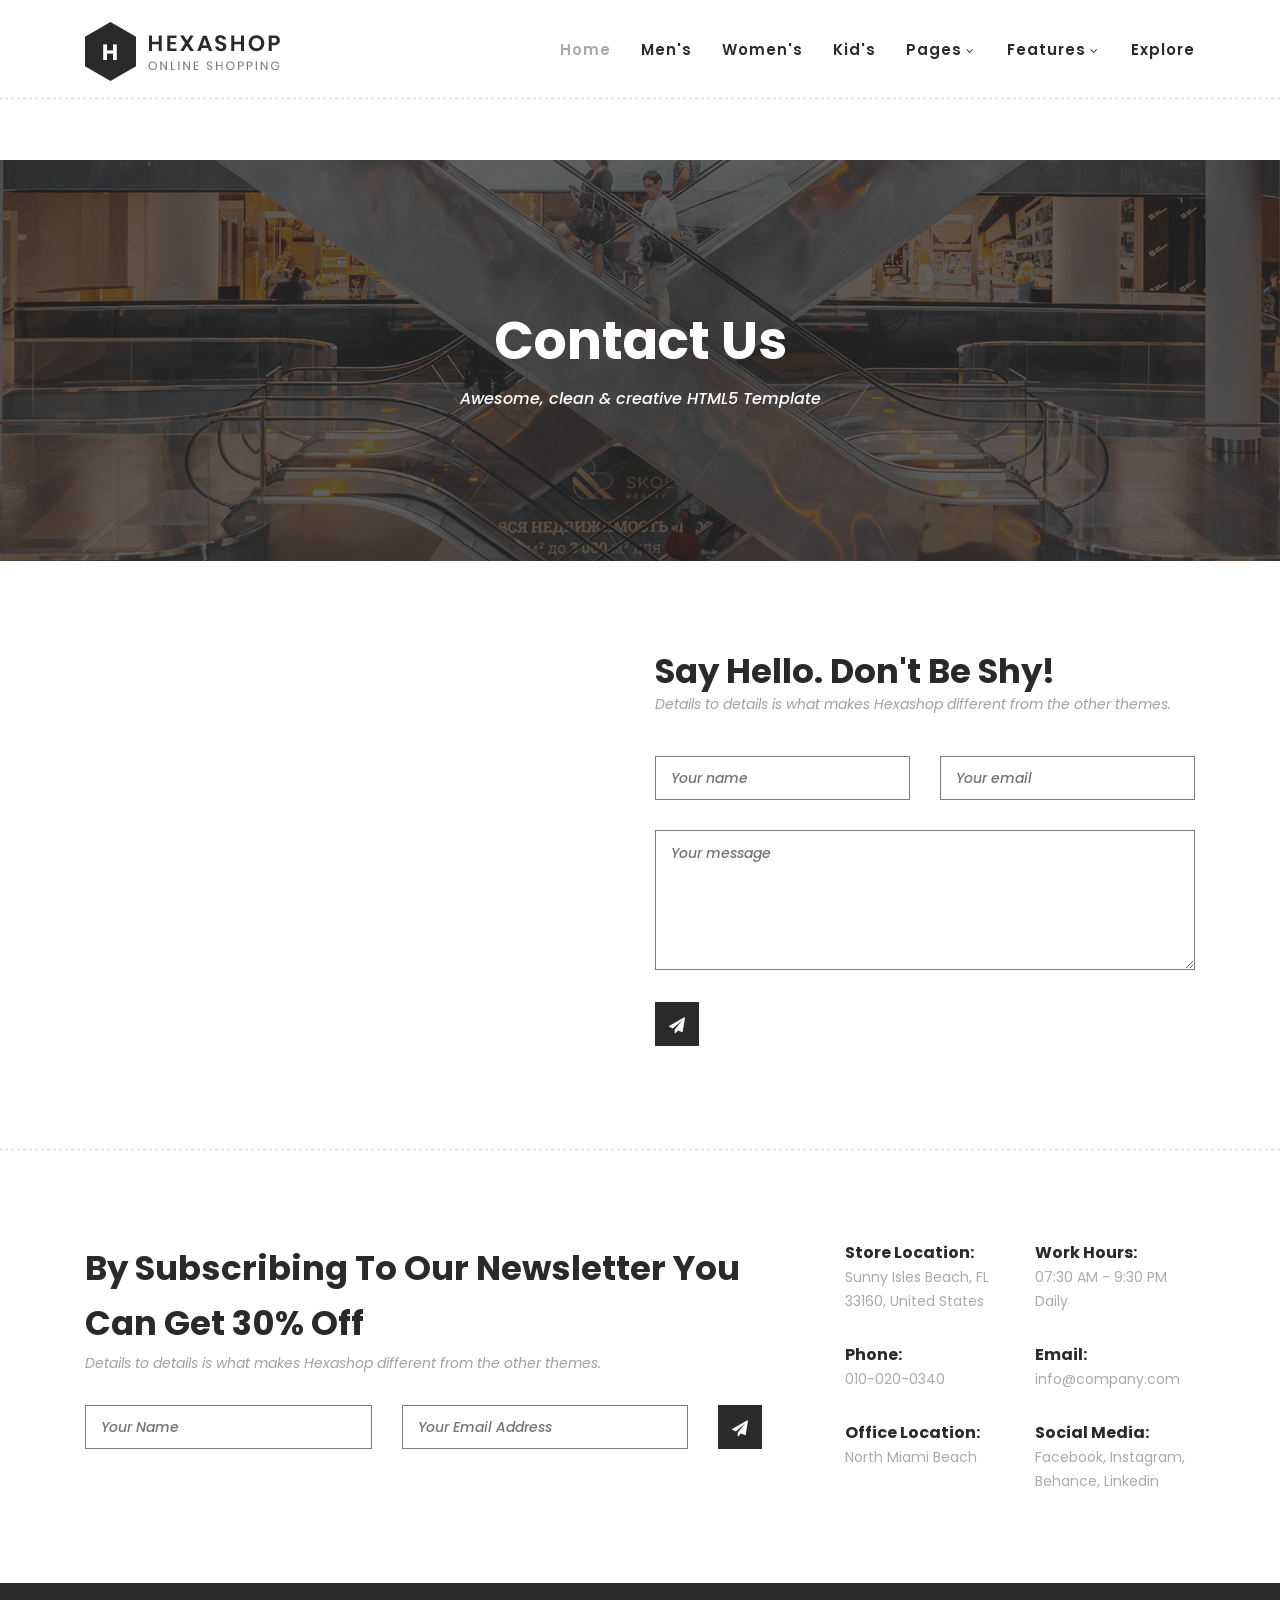
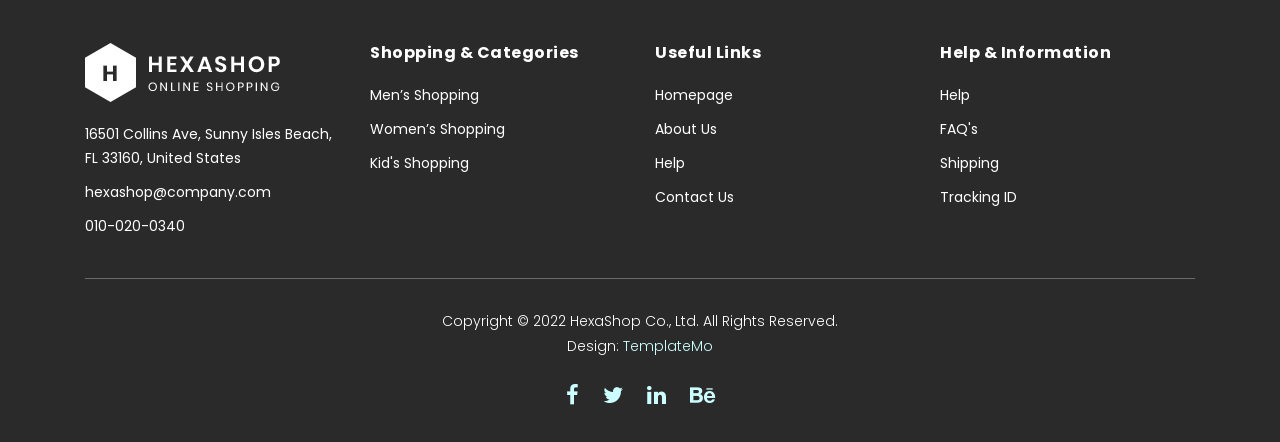
<file: contact.html>
<!DOCTYPE html>
<html lang="en">

  <head>

    <meta charset="utf-8">
    <meta name="viewport" content="width=device-width, initial-scale=1, shrink-to-fit=no">
    <meta name="description" content="">
    <meta name="author" content="">
    <link href="https://fonts.googleapis.com/css?family=Poppins:100,200,300,400,500,600,700,800,900&display=swap" rel="stylesheet">

    <title>Hexashop - Contact Page</title>


    <!-- Additional CSS Files -->
    <link rel="stylesheet" type="text/css" href="assets/css/bootstrap.min.css">

    <link rel="stylesheet" type="text/css" href="assets/css/font-awesome.css">

    <link rel="stylesheet" href="assets/css/templatemo-hexashop.css">

    <link rel="stylesheet" href="assets/css/owl-carousel.css">

    <link rel="stylesheet" href="assets/css/lightbox.css">
<!--

TemplateMo 571 Hexashop

https://templatemo.com/tm-571-hexashop

-->
    </head>
    
    <body>
    
    <!-- ***** Preloader Start ***** -->
    <div id="preloader">
        <div class="jumper">
            <div></div>
            <div></div>
            <div></div>
        </div>
    </div>  
    <!-- ***** Preloader End ***** -->
    
    
    <!-- ***** Header Area Start ***** -->
    <header class="header-area header-sticky">
        <div class="container">
            <div class="row">
                <div class="col-12">
                    <nav class="main-nav">
                        <!-- ***** Logo Start ***** -->
                        <a href="index.html" class="logo">
                            <img src="assets/images/logo.png">
                        </a>
                        <!-- ***** Logo End ***** -->
                        <!-- ***** Menu Start ***** -->
                        <ul class="nav">
                            <li class="scroll-to-section"><a href="index.html" class="active">Home</a></li>
                            <li class="scroll-to-section"><a href="index.html">Men's</a></li>
                            <li class="scroll-to-section"><a href="index.html">Women's</a></li>
                            <li class="scroll-to-section"><a href="index.html">Kid's</a></li>
                            <li class="submenu">
                                <a href="javascript:;">Pages</a>
                                <ul>
                                    <li><a href="about.html">About Us</a></li>
                                    <li><a href="products.html">Products</a></li>
                                    <li><a href="single-product.html">Single Product</a></li>
                                    <li><a href="contact.html">Contact Us</a></li>
                                </ul>
                            </li>
                            <li class="submenu">
                                <a href="javascript:;">Features</a>
                                <ul>
                                    <li><a href="#">Features Page 1</a></li>
                                    <li><a href="#">Features Page 2</a></li>
                                    <li><a href="#">Features Page 3</a></li>
                                    <li><a rel="nofollow" href="https://templatemo.com/page/4" target="_blank">Template Page 4</a></li>
                                </ul>
                            </li>
                            <li class="scroll-to-section"><a href="index.html">Explore</a></li>
                        </ul>        
                        <a class='menu-trigger'>
                            <span>Menu</span>
                        </a>
                        <!-- ***** Menu End ***** -->
                    </nav>
                </div>
            </div>
        </div>
    </header>
    <!-- ***** Header Area End ***** -->

    <!-- ***** Main Banner Area Start ***** -->
    <div class="page-heading about-page-heading" id="top">
        <div class="container">
            <div class="row">
                <div class="col-lg-12">
                    <div class="inner-content">
                        <h2>Contact Us</h2>
                        <span>Awesome, clean &amp; creative HTML5 Template</span>
                    </div>
                </div>
            </div>
        </div>
    </div>
    <!-- ***** Main Banner Area End ***** -->

    <!-- ***** Contact Area Starts ***** -->
    <div class="contact-us">
        <div class="container">
            <div class="row">
                <div class="col-lg-6">
                    <div id="map">
                      <iframe src="https://www.google.com/maps/embed?pb=!1m18!1m12!1m3!1d90186.37207676383!2d-80.13495239500924!3d25.9317678710111!2m3!1f0!2f0!3f0!3m2!1i1024!2i768!4f13.1!3m3!1m2!1s0x88d9ad1877e4a82d%3A0xa891714787d1fb5e!2sPier%20Park!5e1!3m2!1sen!2sth!4v1637512439384!5m2!1sen!2sth" width="100%" height="400px" frameborder="0" style="border:0" allowfullscreen></iframe>
                      <!-- You can simply copy and paste "Embed a map" code from Google Maps for any location. -->
                      
                    </div>
                </div>
                <div class="col-lg-6">
                    <div class="section-heading">
                        <h2>Say Hello. Don't Be Shy!</h2>
                        <span>Details to details is what makes Hexashop different from the other themes.</span>
                    </div>
                    <form id="contact" action="" method="post">
                        <div class="row">
                          <div class="col-lg-6">
                            <fieldset>
                              <input name="name" type="text" id="name" placeholder="Your name" required="">
                            </fieldset>
                          </div>
                          <div class="col-lg-6">
                            <fieldset>
                              <input name="email" type="text" id="email" placeholder="Your email" required="">
                            </fieldset>
                          </div>
                          <div class="col-lg-12">
                            <fieldset>
                              <textarea name="message" rows="6" id="message" placeholder="Your message" required=""></textarea>
                            </fieldset>
                          </div>
                          <div class="col-lg-12">
                            <fieldset>
                              <button type="submit" id="form-submit" class="main-dark-button"><i class="fa fa-paper-plane"></i></button>
                          </div>
                        </div>
                      </form>
                </div>
            </div>
        </div>
    </div>
    <!-- ***** Contact Area Ends ***** -->

    <!-- ***** Subscribe Area Starts ***** -->
    <div class="subscribe">
        <div class="container">
            <div class="row">
                <div class="col-lg-8">
                    <div class="section-heading">
                        <h2>By Subscribing To Our Newsletter You Can Get 30% Off</h2>
                        <span>Details to details is what makes Hexashop different from the other themes.</span>
                    </div>
                    <form id="subscribe" action="" method="get">
                        <div class="row">
                          <div class="col-lg-5">
                            <fieldset>
                              <input name="name" type="text" id="name" placeholder="Your Name" required="">
                            </fieldset>
                          </div>
                          <div class="col-lg-5">
                            <fieldset>
                              <input name="email" type="text" id="email" pattern="[^ @]*@[^ @]*" placeholder="Your Email Address" required="">
                            </fieldset>
                          </div>
                          <div class="col-lg-2">
                            <fieldset>
                              <button type="submit" id="form-submit" class="main-dark-button"><i class="fa fa-paper-plane"></i></button>
                            </fieldset>
                          </div>
                        </div>
                    </form>
                </div>
                <div class="col-lg-4">
                    <div class="row">
                        <div class="col-6">
                            <ul>
                                <li>Store Location:<br><span>Sunny Isles Beach, FL 33160, United States</span></li>
                                <li>Phone:<br><span>010-020-0340</span></li>
                                <li>Office Location:<br><span>North Miami Beach</span></li>
                            </ul>
                        </div>
                        <div class="col-6">
                            <ul>
                                <li>Work Hours:<br><span>07:30 AM - 9:30 PM Daily</span></li>
                                <li>Email:<br><span>info@company.com</span></li>
                                <li>Social Media:<br><span><a href="#">Facebook</a>, <a href="#">Instagram</a>, <a href="#">Behance</a>, <a href="#">Linkedin</a></span></li>
                            </ul>
                        </div>
                    </div>
                </div>
            </div>
        </div>
    </div>
    <!-- ***** Subscribe Area Ends ***** -->

    <!-- ***** Footer Start ***** -->
    <footer>
        <div class="container">
            <div class="row">
                <div class="col-lg-3">
                    <div class="first-item">
                        <div class="logo">
                            <img src="assets/images/white-logo.png" alt="hexashop ecommerce templatemo">
                        </div>
                        <ul>
                            <li><a href="#">16501 Collins Ave, Sunny Isles Beach, FL 33160, United States</a></li>
                            <li><a href="#">hexashop@company.com</a></li>
                            <li><a href="#">010-020-0340</a></li>
                        </ul>
                    </div>
                </div>
                <div class="col-lg-3">
                    <h4>Shopping &amp; Categories</h4>
                    <ul>
                        <li><a href="#">Men’s Shopping</a></li>
                        <li><a href="#">Women’s Shopping</a></li>
                        <li><a href="#">Kid's Shopping</a></li>
                    </ul>
                </div>
                <div class="col-lg-3">
                    <h4>Useful Links</h4>
                    <ul>
                        <li><a href="#">Homepage</a></li>
                        <li><a href="#">About Us</a></li>
                        <li><a href="#">Help</a></li>
                        <li><a href="#">Contact Us</a></li>
                    </ul>
                </div>
                <div class="col-lg-3">
                    <h4>Help &amp; Information</h4>
                    <ul>
                        <li><a href="#">Help</a></li>
                        <li><a href="#">FAQ's</a></li>
                        <li><a href="#">Shipping</a></li>
                        <li><a href="#">Tracking ID</a></li>
                    </ul>
                </div>
                <div class="col-lg-12">
                    <div class="under-footer">
                        <p>Copyright © 2022 HexaShop Co., Ltd. All Rights Reserved. 
                        
                        <br>Design: <a href="https://templatemo.com" target="_parent" title="free css templates">TemplateMo</a></p>
                        <ul>
                            <li><a href="#"><i class="fa fa-facebook"></i></a></li>
                            <li><a href="#"><i class="fa fa-twitter"></i></a></li>
                            <li><a href="#"><i class="fa fa-linkedin"></i></a></li>
                            <li><a href="#"><i class="fa fa-behance"></i></a></li>
                        </ul>
                    </div>
                </div>
            </div>
        </div>
    </footer>
    

    <!-- jQuery -->
    <script src="assets/js/jquery-2.1.0.min.js"></script>

    <!-- Bootstrap -->
    <script src="assets/js/popper.js"></script>
    <script src="assets/js/bootstrap.min.js"></script>

    <!-- Plugins -->
    <script src="assets/js/owl-carousel.js"></script>
    <script src="assets/js/accordions.js"></script>
    <script src="assets/js/datepicker.js"></script>
    <script src="assets/js/scrollreveal.min.js"></script>
    <script src="assets/js/waypoints.min.js"></script>
    <script src="assets/js/jquery.counterup.min.js"></script>
    <script src="assets/js/imgfix.min.js"></script> 
    <script src="assets/js/slick.js"></script> 
    <script src="assets/js/lightbox.js"></script> 
    <script src="assets/js/isotope.js"></script> 
    
    <!-- Global Init -->
    <script src="assets/js/custom.js"></script>

    <script>

        $(function() {
            var selectedClass = "";
            $("p").click(function(){
            selectedClass = $(this).attr("data-rel");
            $("#portfolio").fadeTo(50, 0.1);
                $("#portfolio div").not("."+selectedClass).fadeOut();
            setTimeout(function() {
              $("."+selectedClass).fadeIn();
              $("#portfolio").fadeTo(50, 1);
            }, 500);
                
            });
        });

    </script>

  </body>

</html>
</file>
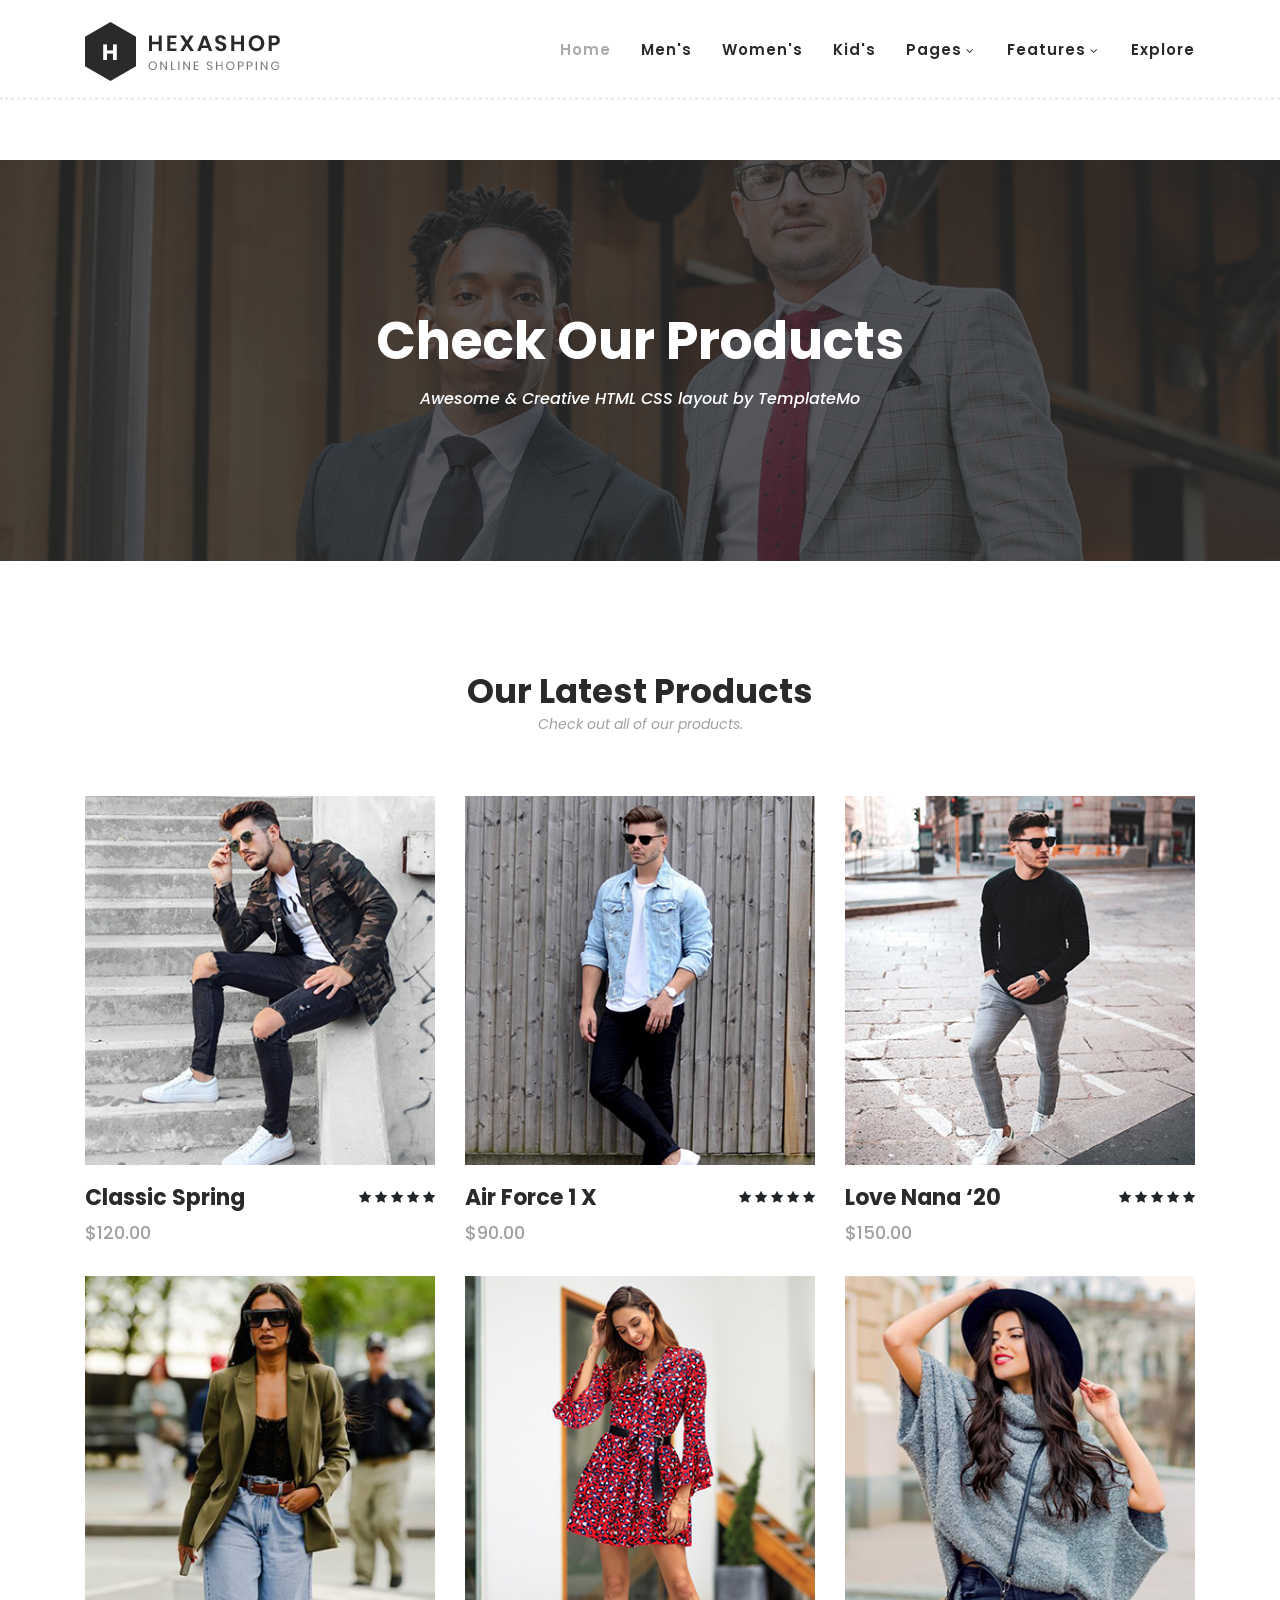
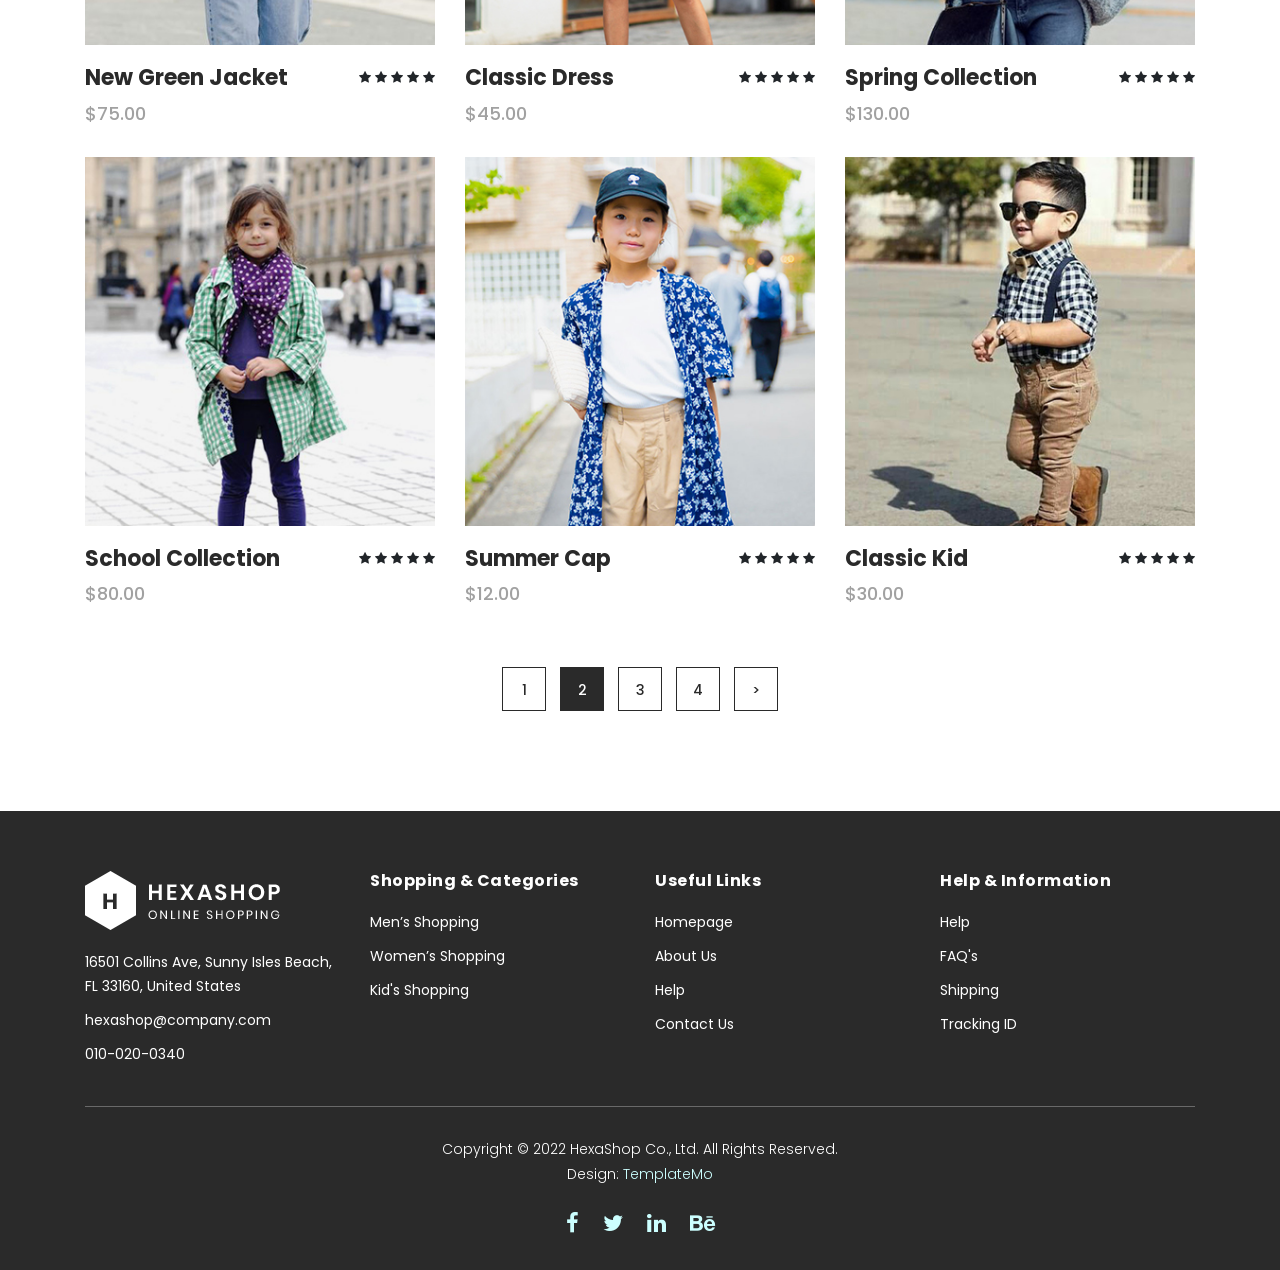
<file: products.html>
<!DOCTYPE html>
<html lang="en">

  <head>

    <meta charset="utf-8">
    <meta name="viewport" content="width=device-width, initial-scale=1, shrink-to-fit=no">
    <meta name="description" content="">
    <meta name="author" content="">
    <link href="https://fonts.googleapis.com/css?family=Poppins:100,200,300,400,500,600,700,800,900&display=swap" rel="stylesheet">

    <title>Hexashop - Product Listing Page</title>


    <!-- Additional CSS Files -->
    <link rel="stylesheet" type="text/css" href="assets/css/bootstrap.min.css">

    <link rel="stylesheet" type="text/css" href="assets/css/font-awesome.css">

    <link rel="stylesheet" href="assets/css/templatemo-hexashop.css">

    <link rel="stylesheet" href="assets/css/owl-carousel.css">

    <link rel="stylesheet" href="assets/css/lightbox.css">
<!--

TemplateMo 571 Hexashop

https://templatemo.com/tm-571-hexashop

-->
    </head>
    
    <body>
    
    <!-- ***** Preloader Start ***** -->
    <div id="preloader">
        <div class="jumper">
            <div></div>
            <div></div>
            <div></div>
        </div>
    </div>  
    <!-- ***** Preloader End ***** -->
    
    
    <!-- ***** Header Area Start ***** -->
    <header class="header-area header-sticky">
        <div class="container">
            <div class="row">
                <div class="col-12">
                    <nav class="main-nav">
                        <!-- ***** Logo Start ***** -->
                        <a href="index.html" class="logo">
                            <img src="assets/images/logo.png">
                        </a>
                        <!-- ***** Logo End ***** -->
                        <!-- ***** Menu Start ***** -->
                        <ul class="nav">
                            <li class="scroll-to-section"><a href="index.html" class="active">Home</a></li>
                            <li class="scroll-to-section"><a href="index.html">Men's</a></li>
                            <li class="scroll-to-section"><a href="index.html">Women's</a></li>
                            <li class="scroll-to-section"><a href="index.html">Kid's</a></li>
                            <li class="submenu">
                                <a href="javascript:;">Pages</a>
                                <ul>
                                    <li><a href="about.html">About Us</a></li>
                                    <li><a href="products.html">Products</a></li>
                                    <li><a href="single-product.html">Single Product</a></li>
                                    <li><a href="contact.html">Contact Us</a></li>
                                </ul>
                            </li>
                            <li class="submenu">
                                <a href="javascript:;">Features</a>
                                <ul>
                                    <li><a href="#">Features Page 1</a></li>
                                    <li><a href="#">Features Page 2</a></li>
                                    <li><a href="#">Features Page 3</a></li>
                                    <li><a rel="nofollow" href="https://templatemo.com/page/4" target="_blank">Template Page 4</a></li>
                                </ul>
                            </li>
                            <li class="scroll-to-section"><a href="index.html">Explore</a></li>
                        </ul>        
                        <a class='menu-trigger'>
                            <span>Menu</span>
                        </a>
                        <!-- ***** Menu End ***** -->
                    </nav>
                </div>
            </div>
        </div>
    </header>
    <!-- ***** Header Area End ***** -->

    <!-- ***** Main Banner Area Start ***** -->
    <div class="page-heading" id="top">
        <div class="container">
            <div class="row">
                <div class="col-lg-12">
                    <div class="inner-content">
                        <h2>Check Our Products</h2>
                        <span>Awesome &amp; Creative HTML CSS layout by TemplateMo</span>
                    </div>
                </div>
            </div>
        </div>
    </div>
    <!-- ***** Main Banner Area End ***** -->


    <!-- ***** Products Area Starts ***** -->
    <section class="section" id="products">
        <div class="container">
            <div class="row">
                <div class="col-lg-12">
                    <div class="section-heading">
                        <h2>Our Latest Products</h2>
                        <span>Check out all of our products.</span>
                    </div>
                </div>
            </div>
        </div>
        <div class="container">
            <div class="row">
                <div class="col-lg-4">
                    <div class="item">
                        <div class="thumb">
                            <div class="hover-content">
                                <ul>
                                    <li><a href="single-product.html"><i class="fa fa-eye"></i></a></li>
                                    <li><a href="single-product.html"><i class="fa fa-star"></i></a></li>
                                    <li><a href="single-product.html"><i class="fa fa-shopping-cart"></i></a></li>
                                </ul>
                            </div>
                            <img src="assets/images/men-01.jpg" alt="">
                        </div>
                        <div class="down-content">
                            <h4>Classic Spring</h4>
                            <span>$120.00</span>
                            <ul class="stars">
                                <li><i class="fa fa-star"></i></li>
                                <li><i class="fa fa-star"></i></li>
                                <li><i class="fa fa-star"></i></li>
                                <li><i class="fa fa-star"></i></li>
                                <li><i class="fa fa-star"></i></li>
                            </ul>
                        </div>
                    </div>
                </div>
                <div class="col-lg-4">
                    <div class="item">
                        <div class="thumb">
                            <div class="hover-content">
                                <ul>
                                    <li><a href="single-product.html"><i class="fa fa-eye"></i></a></li>
                                    <li><a href="single-product.html"><i class="fa fa-star"></i></a></li>
                                    <li><a href="single-product.html"><i class="fa fa-shopping-cart"></i></a></li>
                                </ul>
                            </div>
                            <img src="assets/images/men-02.jpg" alt="">
                        </div>
                        <div class="down-content">
                            <h4>Air Force 1 X</h4>
                            <span>$90.00</span>
                            <ul class="stars">
                                <li><i class="fa fa-star"></i></li>
                                <li><i class="fa fa-star"></i></li>
                                <li><i class="fa fa-star"></i></li>
                                <li><i class="fa fa-star"></i></li>
                                <li><i class="fa fa-star"></i></li>
                            </ul>
                        </div>
                    </div>
                </div>
                <div class="col-lg-4">
                    <div class="item">
                        <div class="thumb">
                            <div class="hover-content">
                                <ul>
                                    <li><a href="single-product.html"><i class="fa fa-eye"></i></a></li>
                                    <li><a href="single-product.html"><i class="fa fa-star"></i></a></li>
                                    <li><a href="single-product.html"><i class="fa fa-shopping-cart"></i></a></li>
                                </ul>
                            </div>
                            <img src="assets/images/men-03.jpg" alt="">
                        </div>
                        <div class="down-content">
                            <h4>Love Nana ‘20</h4>
                            <span>$150.00</span>
                            <ul class="stars">
                                <li><i class="fa fa-star"></i></li>
                                <li><i class="fa fa-star"></i></li>
                                <li><i class="fa fa-star"></i></li>
                                <li><i class="fa fa-star"></i></li>
                                <li><i class="fa fa-star"></i></li>
                            </ul>
                        </div>
                    </div>
                </div>
                <div class="col-lg-4">
                    <div class="item">
                        <div class="thumb">
                            <div class="hover-content">
                                <ul>
                                    <li><a href="single-product.html"><i class="fa fa-eye"></i></a></li>
                                    <li><a href="single-product.html"><i class="fa fa-star"></i></a></li>
                                    <li><a href="single-product.html"><i class="fa fa-shopping-cart"></i></a></li>
                                </ul>
                            </div>
                            <img src="assets/images/women-01.jpg" alt="">
                        </div>
                        <div class="down-content">
                            <h4>New Green Jacket</h4>
                            <span>$75.00</span>
                            <ul class="stars">
                                <li><i class="fa fa-star"></i></li>
                                <li><i class="fa fa-star"></i></li>
                                <li><i class="fa fa-star"></i></li>
                                <li><i class="fa fa-star"></i></li>
                                <li><i class="fa fa-star"></i></li>
                            </ul>
                        </div>
                    </div>
                </div>
                <div class="col-lg-4">
                    <div class="item">
                        <div class="thumb">
                            <div class="hover-content">
                                <ul>
                                    <li><a href="single-product.html"><i class="fa fa-eye"></i></a></li>
                                    <li><a href="single-product.html"><i class="fa fa-star"></i></a></li>
                                    <li><a href="single-product.html"><i class="fa fa-shopping-cart"></i></a></li>
                                </ul>
                            </div>
                            <img src="assets/images/women-02.jpg" alt="">
                        </div>
                        <div class="down-content">
                            <h4>Classic Dress</h4>
                            <span>$45.00</span>
                            <ul class="stars">
                                <li><i class="fa fa-star"></i></li>
                                <li><i class="fa fa-star"></i></li>
                                <li><i class="fa fa-star"></i></li>
                                <li><i class="fa fa-star"></i></li>
                                <li><i class="fa fa-star"></i></li>
                            </ul>
                        </div>
                    </div>
                </div>
                <div class="col-lg-4">
                    <div class="item">
                        <div class="thumb">
                            <div class="hover-content">
                                <ul>
                                    <li><a href="single-product.html"><i class="fa fa-eye"></i></a></li>
                                    <li><a href="single-product.html"><i class="fa fa-star"></i></a></li>
                                    <li><a href="single-product.html"><i class="fa fa-shopping-cart"></i></a></li>
                                </ul>
                            </div>
                            <img src="assets/images/women-03.jpg" alt="">
                        </div>
                        <div class="down-content">
                            <h4>Spring Collection</h4>
                            <span>$130.00</span>
                            <ul class="stars">
                                <li><i class="fa fa-star"></i></li>
                                <li><i class="fa fa-star"></i></li>
                                <li><i class="fa fa-star"></i></li>
                                <li><i class="fa fa-star"></i></li>
                                <li><i class="fa fa-star"></i></li>
                            </ul>
                        </div>
                    </div>
                </div>
                <div class="col-lg-4">
                    <div class="item">
                        <div class="thumb">
                            <div class="hover-content">
                                <ul>
                                    <li><a href="single-product.html"><i class="fa fa-eye"></i></a></li>
                                    <li><a href="single-product.html"><i class="fa fa-star"></i></a></li>
                                    <li><a href="single-product.html"><i class="fa fa-shopping-cart"></i></a></li>
                                </ul>
                            </div>
                            <img src="assets/images/kid-01.jpg" alt="">
                        </div>
                        <div class="down-content">
                            <h4>School Collection</h4>
                            <span>$80.00</span>
                            <ul class="stars">
                                <li><i class="fa fa-star"></i></li>
                                <li><i class="fa fa-star"></i></li>
                                <li><i class="fa fa-star"></i></li>
                                <li><i class="fa fa-star"></i></li>
                                <li><i class="fa fa-star"></i></li>
                            </ul>
                        </div>
                    </div>
                </div>
                <div class="col-lg-4">
                    <div class="item">
                        <div class="thumb">
                            <div class="hover-content">
                                <ul>
                                    <li><a href="single-product.html"><i class="fa fa-eye"></i></a></li>
                                    <li><a href="single-product.html"><i class="fa fa-star"></i></a></li>
                                    <li><a href="single-product.html"><i class="fa fa-shopping-cart"></i></a></li>
                                </ul>
                            </div>
                            <img src="assets/images/kid-02.jpg" alt="">
                        </div>
                        <div class="down-content">
                            <h4>Summer Cap</h4>
                            <span>$12.00</span>
                            <ul class="stars">
                                <li><i class="fa fa-star"></i></li>
                                <li><i class="fa fa-star"></i></li>
                                <li><i class="fa fa-star"></i></li>
                                <li><i class="fa fa-star"></i></li>
                                <li><i class="fa fa-star"></i></li>
                            </ul>
                        </div>
                    </div>
                </div>
                <div class="col-lg-4">
                    <div class="item">
                        <div class="thumb">
                            <div class="hover-content">
                                <ul>
                                    <li><a href="single-product.html"><i class="fa fa-eye"></i></a></li>
                                    <li><a href="single-product.html"><i class="fa fa-star"></i></a></li>
                                    <li><a href="single-product.html"><i class="fa fa-shopping-cart"></i></a></li>
                                </ul>
                            </div>
                            <img src="assets/images/kid-03.jpg" alt="">
                        </div>
                        <div class="down-content">
                            <h4>Classic Kid</h4>
                            <span>$30.00</span>
                            <ul class="stars">
                                <li><i class="fa fa-star"></i></li>
                                <li><i class="fa fa-star"></i></li>
                                <li><i class="fa fa-star"></i></li>
                                <li><i class="fa fa-star"></i></li>
                                <li><i class="fa fa-star"></i></li>
                            </ul>
                        </div>
                    </div>
                </div>
                <div class="col-lg-12">
                    <div class="pagination">
                        <ul>
                            <li>
                                <a href="#">1</a>
                            </li>
                            <li class="active">
                                <a href="#">2</a>
                            </li>
                            <li>
                                <a href="#">3</a>
                            </li>
                            <li>
                                <a href="#">4</a>
                            </li>
                            <li>
                                <a href="#">></a>
                            </li>
                        </ul>
                    </div>
                </div>
            </div>
        </div>
    </section>
    <!-- ***** Products Area Ends ***** -->
    
    <!-- ***** Footer Start ***** -->
    <footer>
        <div class="container">
            <div class="row">
                <div class="col-lg-3">
                    <div class="first-item">
                        <div class="logo">
                            <img src="assets/images/white-logo.png" alt="hexashop ecommerce templatemo">
                        </div>
                        <ul>
                            <li><a href="#">16501 Collins Ave, Sunny Isles Beach, FL 33160, United States</a></li>
                            <li><a href="#">hexashop@company.com</a></li>
                            <li><a href="#">010-020-0340</a></li>
                        </ul>
                    </div>
                </div>
                <div class="col-lg-3">
                    <h4>Shopping &amp; Categories</h4>
                    <ul>
                        <li><a href="#">Men’s Shopping</a></li>
                        <li><a href="#">Women’s Shopping</a></li>
                        <li><a href="#">Kid's Shopping</a></li>
                    </ul>
                </div>
                <div class="col-lg-3">
                    <h4>Useful Links</h4>
                    <ul>
                        <li><a href="#">Homepage</a></li>
                        <li><a href="#">About Us</a></li>
                        <li><a href="#">Help</a></li>
                        <li><a href="#">Contact Us</a></li>
                    </ul>
                </div>
                <div class="col-lg-3">
                    <h4>Help &amp; Information</h4>
                    <ul>
                        <li><a href="#">Help</a></li>
                        <li><a href="#">FAQ's</a></li>
                        <li><a href="#">Shipping</a></li>
                        <li><a href="#">Tracking ID</a></li>
                    </ul>
                </div>
                <div class="col-lg-12">
                    <div class="under-footer">
                        <p>Copyright © 2022 HexaShop Co., Ltd. All Rights Reserved. 
                        
                        <br>Design: <a href="https://templatemo.com" target="_parent" title="free css templates">TemplateMo</a></p>
                        <ul>
                            <li><a href="#"><i class="fa fa-facebook"></i></a></li>
                            <li><a href="#"><i class="fa fa-twitter"></i></a></li>
                            <li><a href="#"><i class="fa fa-linkedin"></i></a></li>
                            <li><a href="#"><i class="fa fa-behance"></i></a></li>
                        </ul>
                    </div>
                </div>
            </div>
        </div>
    </footer>
    

    <!-- jQuery -->
    <script src="assets/js/jquery-2.1.0.min.js"></script>

    <!-- Bootstrap -->
    <script src="assets/js/popper.js"></script>
    <script src="assets/js/bootstrap.min.js"></script>

    <!-- Plugins -->
    <script src="assets/js/owl-carousel.js"></script>
    <script src="assets/js/accordions.js"></script>
    <script src="assets/js/datepicker.js"></script>
    <script src="assets/js/scrollreveal.min.js"></script>
    <script src="assets/js/waypoints.min.js"></script>
    <script src="assets/js/jquery.counterup.min.js"></script>
    <script src="assets/js/imgfix.min.js"></script> 
    <script src="assets/js/slick.js"></script> 
    <script src="assets/js/lightbox.js"></script> 
    <script src="assets/js/isotope.js"></script> 
    
    <!-- Global Init -->
    <script src="assets/js/custom.js"></script>

    <script>

        $(function() {
            var selectedClass = "";
            $("p").click(function(){
            selectedClass = $(this).attr("data-rel");
            $("#portfolio").fadeTo(50, 0.1);
                $("#portfolio div").not("."+selectedClass).fadeOut();
            setTimeout(function() {
              $("."+selectedClass).fadeIn();
              $("#portfolio").fadeTo(50, 1);
            }, 500);
                
            });
        });

    </script>

  </body>

</html>
</file>
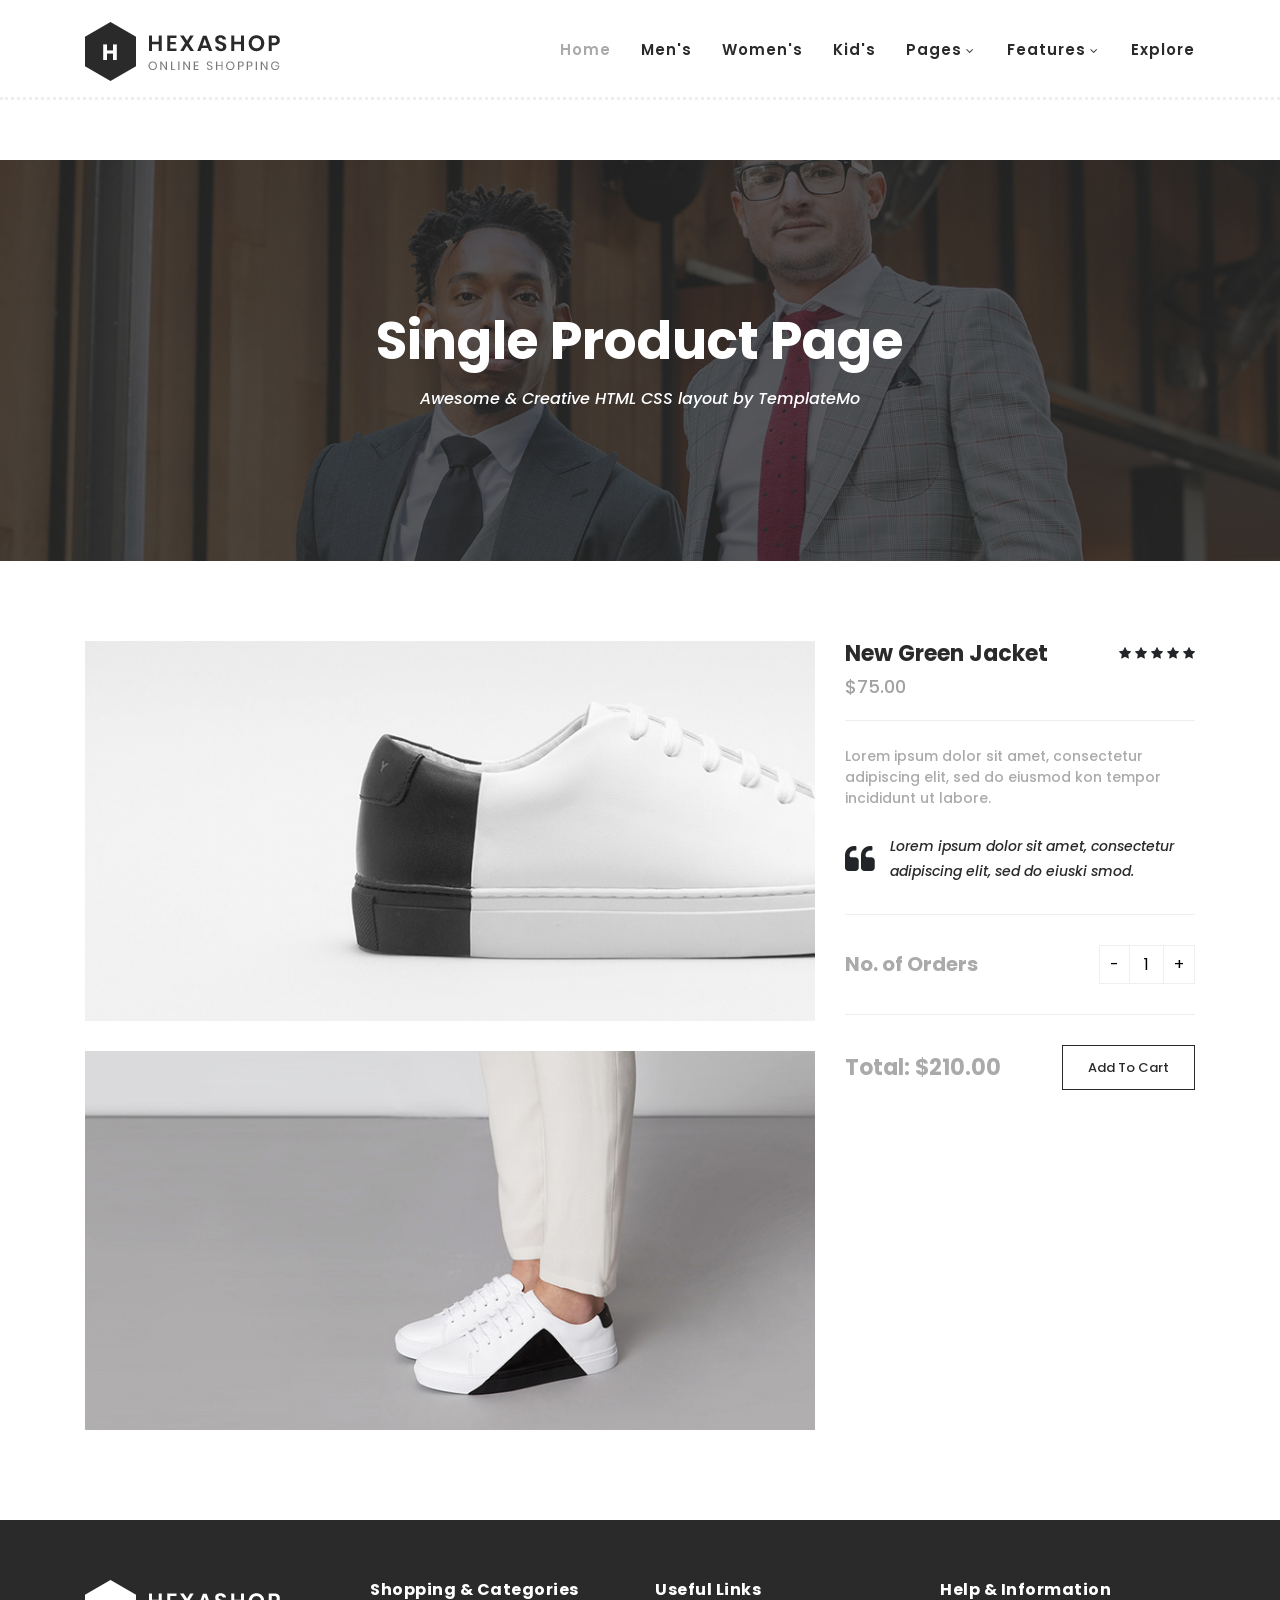
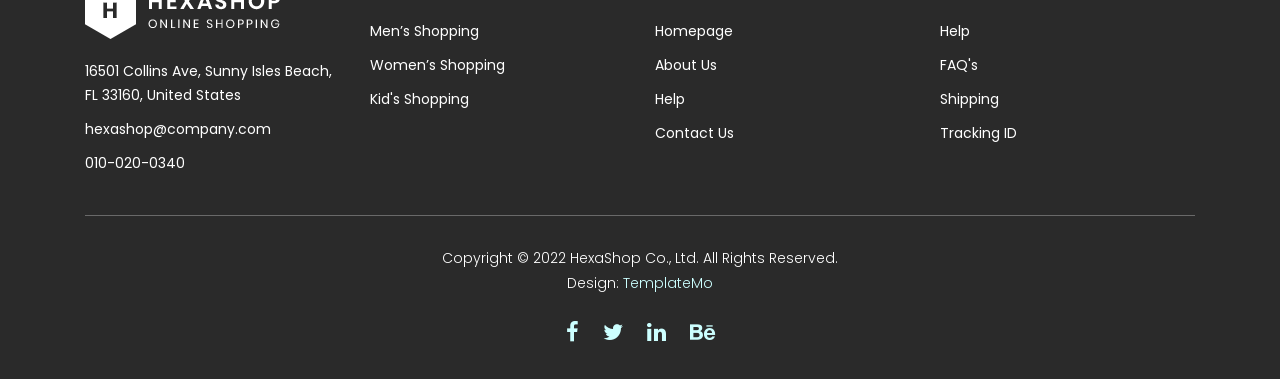
<file: single-product.html>
<!DOCTYPE html>
<html lang="en">

  <head>

    <meta charset="utf-8">
    <meta name="viewport" content="width=device-width, initial-scale=1, shrink-to-fit=no">
    <meta name="description" content="">
    <meta name="author" content="">
    <link href="https://fonts.googleapis.com/css?family=Poppins:100,200,300,400,500,600,700,800,900&display=swap" rel="stylesheet">

    <title>Hexashop - Product Detail Page</title>


    <!-- Additional CSS Files -->
    <link rel="stylesheet" type="text/css" href="assets/css/bootstrap.min.css">

    <link rel="stylesheet" type="text/css" href="assets/css/font-awesome.css">

    <link rel="stylesheet" href="assets/css/templatemo-hexashop.css">

    <link rel="stylesheet" href="assets/css/owl-carousel.css">

    <link rel="stylesheet" href="assets/css/lightbox.css">
<!--

TemplateMo 571 Hexashop

https://templatemo.com/tm-571-hexashop

-->
    </head>
    
    <body>
    
    <!-- ***** Preloader Start ***** -->
    <div id="preloader">
        <div class="jumper">
            <div></div>
            <div></div>
            <div></div>
        </div>
    </div>  
    <!-- ***** Preloader End ***** -->
    
    
    <!-- ***** Header Area Start ***** -->
    <header class="header-area header-sticky">
        <div class="container">
            <div class="row">
                <div class="col-12">
                    <nav class="main-nav">
                        <!-- ***** Logo Start ***** -->
                        <a href="index.html" class="logo">
                            <img src="assets/images/logo.png">
                        </a>
                        <!-- ***** Logo End ***** -->
                        <!-- ***** Menu Start ***** -->
                        <ul class="nav">
                            <li class="scroll-to-section"><a href="index.html" class="active">Home</a></li>
                            <li class="scroll-to-section"><a href="index.html">Men's</a></li>
                            <li class="scroll-to-section"><a href="index.html">Women's</a></li>
                            <li class="scroll-to-section"><a href="index.html">Kid's</a></li>
                            <li class="submenu">
                                <a href="javascript:;">Pages</a>
                                <ul>
                                    <li><a href="about.html">About Us</a></li>
                                    <li><a href="products.html">Products</a></li>
                                    <li><a href="single-product.html">Single Product</a></li>
                                    <li><a href="contact.html">Contact Us</a></li>
                                </ul>
                            </li>
                            <li class="submenu">
                                <a href="javascript:;">Features</a>
                                <ul>
                                    <li><a href="#">Features Page 1</a></li>
                                    <li><a href="#">Features Page 2</a></li>
                                    <li><a href="#">Features Page 3</a></li>
                                    <li><a rel="nofollow" href="https://templatemo.com/page/4" target="_blank">Template Page 4</a></li>
                                </ul>
                            </li>
                            <li class="scroll-to-section"><a href="index.html">Explore</a></li>
                        </ul>        
                        <a class='menu-trigger'>
                            <span>Menu</span>
                        </a>
                        <!-- ***** Menu End ***** -->
                    </nav>
                </div>
            </div>
        </div>
    </header>
    <!-- ***** Header Area End ***** -->

    <!-- ***** Main Banner Area Start ***** -->
    <div class="page-heading" id="top">
        <div class="container">
            <div class="row">
                <div class="col-lg-12">
                    <div class="inner-content">
                        <h2>Single Product Page</h2>
                        <span>Awesome &amp; Creative HTML CSS layout by TemplateMo</span>
                    </div>
                </div>
            </div>
        </div>
    </div>
    <!-- ***** Main Banner Area End ***** -->


    <!-- ***** Product Area Starts ***** -->
    <section class="section" id="product">
        <div class="container">
            <div class="row">
                <div class="col-lg-8">
                <div class="left-images">
                    <img src="assets/images/single-product-01.jpg" alt="">
                    <img src="assets/images/single-product-02.jpg" alt="">
                </div>
            </div>
            <div class="col-lg-4">
                <div class="right-content">
                    <h4>New Green Jacket</h4>
                    <span class="price">$75.00</span>
                    <ul class="stars">
                        <li><i class="fa fa-star"></i></li>
                        <li><i class="fa fa-star"></i></li>
                        <li><i class="fa fa-star"></i></li>
                        <li><i class="fa fa-star"></i></li>
                        <li><i class="fa fa-star"></i></li>
                    </ul>
                    <span>Lorem ipsum dolor sit amet, consectetur adipiscing elit, sed do eiusmod kon tempor incididunt ut labore.</span>
                    <div class="quote">
                        <i class="fa fa-quote-left"></i><p>Lorem ipsum dolor sit amet, consectetur adipiscing elit, sed do eiuski smod.</p>
                    </div>
                    <div class="quantity-content">
                        <div class="left-content">
                            <h6>No. of Orders</h6>
                        </div>
                        <div class="right-content">
                            <div class="quantity buttons_added">
                                <input type="button" value="-" class="minus"><input type="number" step="1" min="1" max="" name="quantity" value="1" title="Qty" class="input-text qty text" size="4" pattern="" inputmode=""><input type="button" value="+" class="plus">
                            </div>
                        </div>
                    </div>
                    <div class="total">
                        <h4>Total: $210.00</h4>
                        <div class="main-border-button"><a href="#">Add To Cart</a></div>
                    </div>
                </div>
            </div>
            </div>
        </div>
    </section>
    <!-- ***** Product Area Ends ***** -->
    
    <!-- ***** Footer Start ***** -->
    <footer>
        <div class="container">
            <div class="row">
                <div class="col-lg-3">
                    <div class="first-item">
                        <div class="logo">
                            <img src="assets/images/white-logo.png" alt="hexashop ecommerce templatemo">
                        </div>
                        <ul>
                            <li><a href="#">16501 Collins Ave, Sunny Isles Beach, FL 33160, United States</a></li>
                            <li><a href="#">hexashop@company.com</a></li>
                            <li><a href="#">010-020-0340</a></li>
                        </ul>
                    </div>
                </div>
                <div class="col-lg-3">
                    <h4>Shopping &amp; Categories</h4>
                    <ul>
                        <li><a href="#">Men’s Shopping</a></li>
                        <li><a href="#">Women’s Shopping</a></li>
                        <li><a href="#">Kid's Shopping</a></li>
                    </ul>
                </div>
                <div class="col-lg-3">
                    <h4>Useful Links</h4>
                    <ul>
                        <li><a href="#">Homepage</a></li>
                        <li><a href="#">About Us</a></li>
                        <li><a href="#">Help</a></li>
                        <li><a href="#">Contact Us</a></li>
                    </ul>
                </div>
                <div class="col-lg-3">
                    <h4>Help &amp; Information</h4>
                    <ul>
                        <li><a href="#">Help</a></li>
                        <li><a href="#">FAQ's</a></li>
                        <li><a href="#">Shipping</a></li>
                        <li><a href="#">Tracking ID</a></li>
                    </ul>
                </div>
                <div class="col-lg-12">
                    <div class="under-footer">
                        <p>Copyright © 2022 HexaShop Co., Ltd. All Rights Reserved. 
                        
                        <br>Design: <a href="https://templatemo.com" target="_parent" title="free css templates">TemplateMo</a></p>
                        <ul>
                            <li><a href="#"><i class="fa fa-facebook"></i></a></li>
                            <li><a href="#"><i class="fa fa-twitter"></i></a></li>
                            <li><a href="#"><i class="fa fa-linkedin"></i></a></li>
                            <li><a href="#"><i class="fa fa-behance"></i></a></li>
                        </ul>
                    </div>
                </div>
            </div>
        </div>
    </footer>
    

    <!-- jQuery -->
    <script src="assets/js/jquery-2.1.0.min.js"></script>

    <!-- Bootstrap -->
    <script src="assets/js/popper.js"></script>
    <script src="assets/js/bootstrap.min.js"></script>

    <!-- Plugins -->
    <script src="assets/js/owl-carousel.js"></script>
    <script src="assets/js/accordions.js"></script>
    <script src="assets/js/datepicker.js"></script>
    <script src="assets/js/scrollreveal.min.js"></script>
    <script src="assets/js/waypoints.min.js"></script>
    <script src="assets/js/jquery.counterup.min.js"></script>
    <script src="assets/js/imgfix.min.js"></script> 
    <script src="assets/js/slick.js"></script> 
    <script src="assets/js/lightbox.js"></script> 
    <script src="assets/js/isotope.js"></script> 
    <script src="assets/js/quantity.js"></script>
    
    <!-- Global Init -->
    <script src="assets/js/custom.js"></script>

    <script>

        $(function() {
            var selectedClass = "";
            $("p").click(function(){
            selectedClass = $(this).attr("data-rel");
            $("#portfolio").fadeTo(50, 0.1);
                $("#portfolio div").not("."+selectedClass).fadeOut();
            setTimeout(function() {
              $("."+selectedClass).fadeIn();
              $("#portfolio").fadeTo(50, 1);
            }, 500);
                
            });
        });

    </script>

  </body>

</html>
</file>
<file: assets/css/templatemo-hexashop.css>
/*

TemplateMo 571 Hexashop

https://templatemo.com/tm-571-hexashop

*/

/* ---------------------------------------------
Table of contents
------------------------------------------------
01. font & reset css
02. reset
03. global styles
04. header
05. banner
06. features
07. testimonials
08. contact
09. footer
10. preloader
11. search
12. portfolio

--------------------------------------------- */
/* 
---------------------------------------------
font & reset css
--------------------------------------------- 
*/
@import url("https://fonts.googleapis.com/css?family=Poppins:100,200,300,400,500,600,700,800,900");
/* 
---------------------------------------------
reset
--------------------------------------------- 
*/
html, body, div, span, applet, object, iframe, h1, h2, h3, h4, h5, h6, p, blockquote, div
pre, a, abbr, acronym, address, big, cite, code, del, dfn, em, font, img, ins, kbd, q,
s, samp, small, strike, strong, sub, sup, tt, var, b, u, i, center, dl, dt, dd, ol, ul, li,
figure, header, nav, section, article, aside, footer, figcaption {
  margin: 0;
  padding: 0;
  border: 0;
  outline: 0;
}

.clearfix:after {
  content: ".";
  display: block;
  clear: both;
  visibility: hidden;
  line-height: 0;
  height: 0;
}

.clearfix {
  display: inline-block;
}

html[xmlns] .clearfix {
  display: block;
}

* html .clearfix {
  height: 1%;
}

ul, li {
  padding: 0;
  margin: 0;
  list-style: none;
}

header, nav, section, article, aside, footer, hgroup {
  display: block;
}

* {
  box-sizing: border-box;
}

html, body {
  font-family: 'Poppins', sans-serif;
  font-weight: 400;
  background-color: #fff;
  font-size: 16px;
  -ms-text-size-adjust: 100%;
  -webkit-font-smoothing: antialiased;
  -moz-osx-font-smoothing: grayscale;
}

a {
  text-decoration: none !important;
}

h1, h2, h3, h4, h5, h6 {
  margin-top: 0px;
  margin-bottom: 0px;
}

ul {
  margin-bottom: 0px;
}

p {
  font-size: 14px;
  line-height: 25px;
  color: #2a2a2a;
}

/* 
---------------------------------------------
global styles
--------------------------------------------- 
*/
html,
body {
  background: #fff;
  font-family: 'Poppins', sans-serif;
}

::selection {
  background: #2a2a2a;
  color: #fff;
}

::-moz-selection {
  background: #2a2a2a;
  color: #fff;
}

@media (max-width: 991px) {
  html, body {
    overflow-x: hidden;
  }
  .mobile-top-fix {
    margin-top: 30px;
    margin-bottom: 0px;
  }
  .mobile-bottom-fix {
    margin-bottom: 30px;
  }
  .mobile-bottom-fix-big {
    margin-bottom: 60px;
  }
}

.main-border-button a {
  font-size: 13px;
  color: #fff;
  border: 1px solid #fff;
  padding: 12px 25px;
  display: inline-block;
  font-weight: 500;
  transition: all .3s;
}

.main-border-button a:hover {
  background-color: #fff;
  color: #2a2a2a;
}

.main-white-button a {
  font-size: 13px;
  color: #2a2a2a;
  background-color: #fff;
  padding: 12px 25px;
  display: inline-block;
  border-radius: 3px;
  font-weight: 600;
  transition: all .3s;
}

.main-white-button a:hover {
  opacity: 0.9;
}

.main-text-button a {
  font-size: 13px;
  color: #fff;
  font-weight: 600;
  transition: all .3s;
}

.main-text-button a:hover {
  opacity: 0.9;
}

.section-heading h2 {
  font-size: 34px;
  font-weight: 700;
  color: #2a2a2a;
}

.section-heading span {
  font-size: 14px;
  color: #a1a1a1;
  font-style: italic;
  font-weight: 400;
}



/* 
---------------------------------------------
header
--------------------------------------------- 
*/

.background-header {
  border-bottom: none !important;
  background-color: #fff;
  height: 80px!important;
  position: fixed!important;
  top: 0px;
  left: 0px;
  right: 0px;
  box-shadow: 0px 0px 10px rgba(0,0,0,0.15)!important;
}

.background-header .logo,
.background-header .main-nav .nav li a {
  color: #1e1e1e!important;
}

.background-header .main-nav .nav li:hover a {
  color: #2a2a2a!important;
}

.background-header .nav li a.active {
  color: #2a2a2a!important;
}

.header-area {
  border-bottom: 3px dotted #eee;
  box-shadow: none;
  background-color: #fff;
  position: absolute;
  top: 0px;
  left: 0px;
  right: 0px;
  z-index: 100;
  height: 100px;
  -webkit-transition: all .5s ease 0s;
  -moz-transition: all .5s ease 0s;
  -o-transition: all .5s ease 0s;
  transition: all .5s ease 0s;
}

.header-area .main-nav {
  min-height: 80px;
  background: transparent;
}

.header-area .main-nav .logo {
  line-height: 100px;
  color: #fff;
  font-size: 28px;
  font-weight: 700;
  text-transform: uppercase;
  letter-spacing: 2px;
  float: left;
  -webkit-transition: all 0.3s ease 0s;
  -moz-transition: all 0.3s ease 0s;
  -o-transition: all 0.3s ease 0s;
  transition: all 0.3s ease 0s;
}

.background-header .main-nav .logo {
  line-height: 75px;
}

.background-header .nav {
  margin-top: 20px !important;
}

.header-area .main-nav .nav {
  float: right;
  margin-top: 30px;
  margin-right: 0px;
  background-color: transparent;
  -webkit-transition: all 0.3s ease 0s;
  -moz-transition: all 0.3s ease 0s;
  -o-transition: all 0.3s ease 0s;
  transition: all 0.3s ease 0s;
  position: relative;
  z-index: 999;
}

.header-area .main-nav .nav li {
  padding-left: 15px;
  padding-right: 15px;
}

.header-area .main-nav .nav li:last-child {
  padding-right: 0px;
}

.header-area .main-nav .nav li a {
  display: block;
  font-weight: 600;
  font-size: 15px;
  color: #2a2a2a;
  text-transform: capitalize;
  -webkit-transition: all 0.3s ease 0s;
  -moz-transition: all 0.3s ease 0s;
  -o-transition: all 0.3s ease 0s;
  transition: all 0.3s ease 0s;
  height: 40px;
  line-height: 40px;
  border: transparent;
  letter-spacing: 1px;
}

.header-area .main-nav .nav li a {
  color: #2a2a2a;
}

.header-area .main-nav .nav li:hover a,
.header-area .main-nav .nav li a.active {
  color: #aaa!important;
}

.background-header .main-nav .nav li:hover a,
.background-header .main-nav .nav li a.active {
  color: #aaa!important;
  opacity: 1;
}

.header-area .main-nav .nav li.submenu {
  position: relative;
  padding-right: 30px;
}

.header-area .main-nav .nav li.submenu:after {
  font-family: FontAwesome;
  content: "\f107";
  font-size: 12px;
  color: #2a2a2a;
  position: absolute;
  right: 18px;
  top: 12px;
}

.background-header .main-nav .nav li.submenu:after {
  color: #2a2a2a;
}

.header-area .main-nav .nav li.submenu ul {
  position: absolute;
  width: 200px;
  box-shadow: 0 2px 28px 0 rgba(0, 0, 0, 0.06);
  overflow: hidden;
  top: 50px;
  opacity: 0;
  transform: translateY(+2em);
  visibility: hidden;
  z-index: -1;
  transition: all 0.3s ease-in-out 0s, visibility 0s linear 0.3s, z-index 0s linear 0.01s;
}

.header-area .main-nav .nav li.submenu ul li {
  margin-left: 0px;
  padding-left: 0px;
  padding-right: 0px;
}

.header-area .main-nav .nav li.submenu ul li a {
  opacity: 1;
  display: block;
  background: #f7f7f7;
  color: #2a2a2a!important;
  padding-left: 20px;
  height: 40px;
  line-height: 40px;
  -webkit-transition: all 0.3s ease 0s;
  -moz-transition: all 0.3s ease 0s;
  -o-transition: all 0.3s ease 0s;
  transition: all 0.3s ease 0s;
  position: relative;
  font-size: 13px;
  font-weight: 400;
  border-bottom: 1px solid #eee;
}

.header-area .main-nav .nav li.submenu ul li a:hover {
  background: #fff;
  color: #aaa!important;
  padding-left: 25px;
}

.header-area .main-nav .nav li.submenu ul li a:hover:before {
  width: 3px;
}

.header-area .main-nav .nav li.submenu:hover ul {
  visibility: visible;
  opacity: 1;
  z-index: 1;
  transform: translateY(0%);
  transition-delay: 0s, 0s, 0.3s;
}

.header-area .main-nav .menu-trigger {
  cursor: pointer;
  display: block;
  position: absolute;
  top: 33px;
  width: 32px;
  height: 40px;
  text-indent: -9999em;
  z-index: 99;
  right: 40px;
  display: none;
}

.background-header .main-nav .menu-trigger {
  top: 23px;
}

.header-area .main-nav .menu-trigger span,
.header-area .main-nav .menu-trigger span:before,
.header-area .main-nav .menu-trigger span:after {
  -moz-transition: all 0.4s;
  -o-transition: all 0.4s;
  -webkit-transition: all 0.4s;
  transition: all 0.4s;
  background-color: #1e1e1e;
  display: block;
  position: absolute;
  width: 30px;
  height: 2px;
  left: 0;
}

.background-header .main-nav .menu-trigger span,
.background-header .main-nav .menu-trigger span:before,
.background-header .main-nav .menu-trigger span:after {
  background-color: #1e1e1e;
}

.header-area .main-nav .menu-trigger span:before,
.header-area .main-nav .menu-trigger span:after {
  -moz-transition: all 0.4s;
  -o-transition: all 0.4s;
  -webkit-transition: all 0.4s;
  transition: all 0.4s;
  background-color: #1e1e1e;
  display: block;
  position: absolute;
  width: 30px;
  height: 2px;
  left: 0;
  width: 75%;
}

.background-header .main-nav .menu-trigger span:before,
.background-header .main-nav .menu-trigger span:after {
  background-color: #1e1e1e;
}

.header-area .main-nav .menu-trigger span:before,
.header-area .main-nav .menu-trigger span:after {
  content: "";
}

.header-area .main-nav .menu-trigger span {
  top: 16px;
}

.header-area .main-nav .menu-trigger span:before {
  -moz-transform-origin: 33% 100%;
  -ms-transform-origin: 33% 100%;
  -webkit-transform-origin: 33% 100%;
  transform-origin: 33% 100%;
  top: -10px;
  z-index: 10;
}

.header-area .main-nav .menu-trigger span:after {
  -moz-transform-origin: 33% 0;
  -ms-transform-origin: 33% 0;
  -webkit-transform-origin: 33% 0;
  transform-origin: 33% 0;
  top: 10px;
}

.header-area .main-nav .menu-trigger.active span,
.header-area .main-nav .menu-trigger.active span:before,
.header-area .main-nav .menu-trigger.active span:after {
  background-color: transparent;
  width: 100%;
}

.header-area .main-nav .menu-trigger.active span:before {
  -moz-transform: translateY(6px) translateX(1px) rotate(45deg);
  -ms-transform: translateY(6px) translateX(1px) rotate(45deg);
  -webkit-transform: translateY(6px) translateX(1px) rotate(45deg);
  transform: translateY(6px) translateX(1px) rotate(45deg);
  background-color: #1e1e1e;
}

.background-header .main-nav .menu-trigger.active span:before {
  background-color: #1e1e1e;
}

.header-area .main-nav .menu-trigger.active span:after {
  -moz-transform: translateY(-6px) translateX(1px) rotate(-45deg);
  -ms-transform: translateY(-6px) translateX(1px) rotate(-45deg);
  -webkit-transform: translateY(-6px) translateX(1px) rotate(-45deg);
  transform: translateY(-6px) translateX(1px) rotate(-45deg);
  background-color: #1e1e1e;
}

.background-header .main-nav .menu-trigger.active span:after {
  background-color: #1e1e1e;
}

.header-area.header-sticky {
  min-height: 80px;
}

.header-area .nav {
  margin-top: 30px;
}

.header-area.header-sticky .nav li a.active {
  color: #aaa;
}

@media (max-width: 1200px) {
  .header-area .main-nav .nav li {
    padding-left: 12px;
    padding-right: 12px;
  }
  .header-area .main-nav:before {
    display: none;
  }
}

@media (max-width: 767px) {
  .header-area .main-nav .logo {
    color: #1e1e1e;
  }
  .header-area.header-sticky .nav li a:hover,
  .header-area.header-sticky .nav li a.active {
    color: #aaa!important;
    opacity: 1;
  }
  .header-area.header-sticky .nav li.search-icon a {
    width: 100%;
  }
  .header-area {
    background-color: #f7f7f7;
    padding: 0px 15px;
    height: 100px;
    box-shadow: none;
    text-align: center;
  }
  .header-area .container {
    padding: 0px;
  }
  .header-area .logo {
    margin-left: 30px;
  }
  .header-area .menu-trigger {
    display: block !important;
  }
  .header-area .main-nav {
    overflow: hidden;
  }
  .header-area .main-nav .nav {
    float: none;
    width: 100%;
    display: none;
    -webkit-transition: all 0s ease 0s;
    -moz-transition: all 0s ease 0s;
    -o-transition: all 0s ease 0s;
    transition: all 0s ease 0s;
    margin-left: 0px;
  }
  .header-area .main-nav .nav li:first-child {
    border-top: 1px solid #eee;
  }
  .header-area.header-sticky .nav {
    margin-top: 100px !important;
  }
  .header-area .main-nav .nav li {
    width: 100%;
    background: #fff;
    border-bottom: 1px solid #eee;
    padding-left: 0px !important;
    padding-right: 0px !important;
  }
  .header-area .main-nav .nav li a {
    height: 50px !important;
    line-height: 50px !important;
    padding: 0px !important;
    border: none !important;
    background: #f7f7f7 !important;
    color: #191a20 !important;
  }
  .header-area .main-nav .nav li a:hover {
    background: #eee !important;
    color: #aaa!important;
  }
  .header-area .main-nav .nav li.submenu ul {
    position: relative;
    visibility: inherit;
    opacity: 1;
    z-index: 1;
    transform: translateY(0%);
    transition-delay: 0s, 0s, 0.3s;
    top: 0px;
    width: 100%;
    box-shadow: none;
    height: 0px;
  }
  .header-area .main-nav .nav li.submenu ul li a {
    font-size: 12px;
    font-weight: 400;
  }
  .header-area .main-nav .nav li.submenu ul li a:hover:before {
    width: 0px;
  }
  .header-area .main-nav .nav li.submenu ul.active {
    height: auto !important;
  }
  .header-area .main-nav .nav li.submenu:after {
    color: #3B566E;
    right: 25px;
    font-size: 14px;
    top: 15px;
  }
  .header-area .main-nav .nav li.submenu:hover ul, .header-area .main-nav .nav li.submenu:focus ul {
    height: 0px;
  }
}

@media (min-width: 767px) {
  .header-area .main-nav .nav {
    display: flex !important;
  }
}


/* 
---------------------------------------------
banner
--------------------------------------------- 
*/

.main-banner {
  border-bottom: 3px dotted #eee;
  padding-top: 160px;
  padding-bottom: 30px;
}

.main-banner .left-content .thumb img {
  width: 100%;
  overflow: hidden;
}

.main-banner .left-content .inner-content {
  position: absolute;
  left: 100px;
  top: 50%;
  transform: translateY(-50%);
}

.main-banner .left-content .inner-content h4 {
  color: #fff;
  margin-top: -10px;
  font-size: 52px;
  font-weight: 700;
  margin-bottom: 20px;
}

.main-banner .left-content .inner-content span {
  font-size: 16px;
  color: #fff;
  font-weight: 400;
  font-style: italic;
  display: block;
  margin-bottom: 30px;
}

.main-banner .right-content .right-first-image {
  margin-bottom: 28.5px;
}

.main-banner .right-content .right-first-image .thumb {
  position: relative;
  text-align: center;
}

.main-banner .right-content .right-first-image .thumb img {
  width: 100%;
  overflow: hidden;
}

.main-banner .right-content .right-first-image .thumb .inner-content {
  position: absolute;
  top: 50%;
  transform: translateY(-50%);
  width: 100%;
  text-align: center;
}

.main-banner .right-content .right-first-image .thumb .inner-content h4 {
  color: #fff;
  font-size: 24px;
  font-weight: 700;
  margin-bottom: 15px;
}

.main-banner .right-content .right-first-image .thumb .inner-content span {
  font-size: 16px;
  color: #fff;
  font-style: italic;
}

.main-banner .right-content .right-first-image .thumb .hover-content {
  position: absolute;
  top: 15px;
  right: 15px;
  left: 15px;
  bottom: 15px;
  text-align: center;
  background-color: rgba(42,42,42,.97);
  opacity: 0;
  visibility: hidden;
  transition: all 0.5s;
}

.main-banner .right-content .right-first-image .thumb:hover .hover-content {
  opacity: 1;
  visibility: visible;
}

.main-banner .right-content .right-first-image .thumb .hover-content .inner {
  position: absolute;
  top: 50%;
  left: 50%;
  transform: translate(-50%, -50%);
  width: 100%;
}

.main-banner .right-content .right-first-image .thumb .hover-content h4 {
  color: #fff;
  font-size: 24px;
  font-weight: 700;
  margin-bottom: 15px;
}

.main-banner .right-content .right-first-image .thumb .hover-content p {
  color: #fff;
  padding: 0px 20px;
  margin-bottom: 20px;
}



/*
---------------------------------------------
Men
---------------------------------------------
*/

#men {
  padding-top: 90px;
  padding-bottom: 90px;
  border-bottom: 3px dotted #eee;
}

#men .section-heading {
  margin-bottom: 60px;
}

#men .item .down-content {
  padding-top: 30px;
  position: relative;
  z-index: 3;
  background-color: #fff;
}

#men .item .down-content h4 {
  font-size: 22px;
  color: #2a2a2a;
  font-weight: 700;
  margin-bottom: 8px;
}

#men .item .down-content span {
  font-size: 18px;
  color: #a1a1a1;
  font-weight: 500;
  display: block;
}

#men .item .down-content ul.stars {
  position: absolute;
  right: 0;
  top: 30px;
}

#men .item .down-content ul.stars li {
  display: inline;
  font-size: 13px;
}

#men .item .thumb .hover-content {
  position: absolute;
  z-index: 2;
  text-align: center;
  bottom: -60px;
  width: 100%;
  opacity: 0;
  visibility: hidden;
  transition: all .5s;
}

#men .item .thumb:hover .hover-content {
  bottom: 30px;
  opacity: 1;
  visibility: visible;
}

#men .item .thumb {
  position: relative;
}

#men .item .thumb .hover-content ul li {
  display: inline;
  margin: 0px 10px;
}

#men .item .thumb .hover-content ul li a {
  width: 50px;
  height: 50px;
  text-align: center;
  line-height: 50px;
  display: inline-block;
  color: #2a2a2a;
  background-color: #fff;
}


#men .owl-nav {
  text-align: center;
  position: absolute;
  width: 100%;
  top: 40%;
  transform: translateY(-25px);
}

#men .owl-dots {
  display: none;
}
    
#men .owl-nav .owl-prev{
  position: absolute;
  left: -80px;
  outline: none;
}

#men .owl-nav .owl-prev span,
#men .owl-nav .owl-next span {
  opacity: 0;
}

#men .owl-nav .owl-prev:before {
  display: inline-block;
  font-family: 'FontAwesome';
  color: #2a2a2a;
  font-size: 25px;
  font-weight: 700;
  content: '\f104';
  width: 50px;
  height: 50px;
  background-color: transparent;
  line-height: 48px;
  border :1px solid #2a2a2a;
}

#men .owl-nav .owl-prev {
  opacity: 0.75;
  transition: all .5s;
}

#men .owl-nav .owl-prev:hover {
  opacity: 1;
}

#men .owl-nav .owl-next {
  opacity: 0.75;
  transition: all .5s;
}

#men .owl-nav .owl-next:hover {
  opacity: 1;
}

#men .owl-nav .owl-next{
  outline: none;
  position: absolute;
  right: -85px;
}

#men .owl-nav .owl-next:before {
  display: inline-block;
  font-family: 'FontAwesome';
  color: #2a2a2a;
  font-size: 25px;
  font-weight: 700;
  content: '\f105';
  width: 50px;
  height: 50px;
  background-color: transparent;
  line-height: 48px;
  border :1px solid #2a2a2a;
}


/*
---------------------------------------------
Women
---------------------------------------------
*/

#women {
  padding-top: 90px;
  padding-bottom: 90px;
  border-bottom: 3px dotted #eee;
}

#women .section-heading {
  margin-bottom: 60px;
}

#women .item .down-content {
  padding-top: 30px;
  position: relative;
  z-index: 3;
  background-color: #fff;
}

#women .item .down-content h4 {
  font-size: 22px;
  color: #2a2a2a;
  font-weight: 700;
  margin-bottom: 8px;
}

#women .item .down-content span {
  font-size: 18px;
  color: #a1a1a1;
  font-weight: 500;
  display: block;
}

#women .item .down-content ul.stars {
  position: absolute;
  right: 0;
  top: 30px;
}

#women .item .down-content ul.stars li {
  display: inline;
  font-size: 13px;
}

#women .item .thumb .hover-content {
  position: absolute;
  z-index: 2;
  text-align: center;
  bottom: -60px;
  width: 100%;
  opacity: 0;
  visibility: hidden;
  transition: all .5s;
}

#women .item .thumb:hover .hover-content {
  bottom: 30px;
  opacity: 1;
  visibility: visible;
}

#women .item .thumb {
  position: relative;
}

#women .item .thumb .hover-content ul li {
  display: inline;
  margin: 0px 10px;
}

#women .item .thumb .hover-content ul li a {
  width: 50px;
  height: 50px;
  text-align: center;
  line-height: 50px;
  display: inline-block;
  color: #2a2a2a;
  background-color: #fff;
}


#women .owl-nav {
  text-align: center;
  position: absolute;
  width: 100%;
  top: 40%;
  transform: translateY(-25px);
}

#women .owl-dots {
  display: none;
}
    
#women .owl-nav .owl-prev{
  position: absolute;
  left: -80px;
  outline: none;
}

#women .owl-nav .owl-prev span,
#women .owl-nav .owl-next span {
  opacity: 0;
}

#women .owl-nav .owl-prev:before {
  display: inline-block;
  font-family: 'FontAwesome';
  color: #2a2a2a;
  font-size: 25px;
  font-weight: 700;
  content: '\f104';
  width: 50px;
  height: 50px;
  background-color: transparent;
  line-height: 48px;
  border :1px solid #2a2a2a;
}

#women .owl-nav .owl-prev {
  opacity: 0.75;
  transition: all .5s;
}

#women .owl-nav .owl-prev:hover {
  opacity: 1;
}

#women .owl-nav .owl-next {
  opacity: 0.75;
  transition: all .5s;
}

#women .owl-nav .owl-next:hover {
  opacity: 1;
}

#women .owl-nav .owl-next{
  outline: none;
  position: absolute;
  right: -85px;
}

#women .owl-nav .owl-next:before {
  display: inline-block;
  font-family: 'FontAwesome';
  color: #2a2a2a;
  font-size: 25px;
  font-weight: 700;
  content: '\f105';
  width: 50px;
  height: 50px;
  background-color: transparent;
  line-height: 48px;
  border :1px solid #2a2a2a;
}

/*
---------------------------------------------
Kids
---------------------------------------------
*/

#kids {
  padding-top: 90px;
  padding-bottom: 90px;
  border-bottom: 3px dotted #eee;
}

#kids .section-heading {
  margin-bottom: 60px;
}

#kids .item .down-content {
  padding-top: 30px;
  position: relative;
  z-index: 3;
  background-color: #fff;
}

#kids .item .down-content h4 {
  font-size: 22px;
  color: #2a2a2a;
  font-weight: 700;
  margin-bottom: 8px;
}

#kids .item .down-content span {
  font-size: 18px;
  color: #a1a1a1;
  font-weight: 500;
  display: block;
}

#kids .item .down-content ul.stars {
  position: absolute;
  right: 0;
  top: 30px;
}

#kids .item .down-content ul.stars li {
  display: inline;
  font-size: 13px;
}

#kids .item .thumb .hover-content {
  position: absolute;
  z-index: 2;
  text-align: center;
  bottom: -60px;
  width: 100%;
  opacity: 0;
  visibility: hidden;
  transition: all .5s;
}

#kids .item .thumb:hover .hover-content {
  bottom: 30px;
  opacity: 1;
  visibility: visible;
}

#kids .item .thumb {
  position: relative;
}

#kids .item .thumb .hover-content ul li {
  display: inline;
  margin: 0px 10px;
}

#kids .item .thumb .hover-content ul li a {
  width: 50px;
  height: 50px;
  text-align: center;
  line-height: 50px;
  display: inline-block;
  color: #2a2a2a;
  background-color: #fff;
}


#kids .owl-nav {
  text-align: center;
  position: absolute;
  width: 100%;
  top: 40%;
  transform: translateY(-25px);
}

#kids .owl-dots {
  display: none;
}
    
#kids .owl-nav .owl-prev{
  position: absolute;
  left: -80px;
  outline: none;
}

#kids .owl-nav .owl-prev span,
#kids .owl-nav .owl-next span {
  opacity: 0;
}

#kids .owl-nav .owl-prev:before {
  display: inline-block;
  font-family: 'FontAwesome';
  color: #2a2a2a;
  font-size: 25px;
  font-weight: 700;
  content: '\f104';
  width: 50px;
  height: 50px;
  background-color: transparent;
  line-height: 48px;
  border :1px solid #2a2a2a;
}

#kids .owl-nav .owl-prev {
  opacity: 0.75;
  transition: all .5s;
}

#kids .owl-nav .owl-prev:hover {
  opacity: 1;
}

#kids .owl-nav .owl-next {
  opacity: 0.75;
  transition: all .5s;
}

#kids .owl-nav .owl-next:hover {
  opacity: 1;
}

#kids .owl-nav .owl-next{
  outline: none;
  position: absolute;
  right: -85px;
}

#kids .owl-nav .owl-next:before {
  display: inline-block;
  font-family: 'FontAwesome';
  color: #2a2a2a;
  font-size: 25px;
  font-weight: 700;
  content: '\f105';
  width: 50px;
  height: 50px;
  background-color: transparent;
  line-height: 48px;
  border :1px solid #2a2a2a;
}


/*
---------------------------------------------
Explore
---------------------------------------------
*/

#explore {
  padding-top: 90px;
  padding-bottom: 90px;
  border-bottom: 3px dotted #eee;
}

#explore .left-content {
  margin-right: 30px;
}

#explore .left-content h2 {
  font-size: 34px;
  font-weight: 700;
  color: #2a2a2a;
}

#explore .left-content span {
  font-size: 14px;
  color: #aaaaaa;
  font-weight: 500;
  display: block;
  margin-top: 25px;
}

#explore .left-content .quote {
  margin-top: 25px;
}

#explore .left-content .quote i {
  float: left;
  font-size: 32px;
  margin-right: 15px;
  margin-top: 10px;
}

#explore .left-content .quote p {
  font-style: italic;
  color: #2a2a2a;
  font-weight: 500;
}

#explore .left-content p {
  font-size: 14px;
  color: #aaaaaa;
  font-weight: 500;
  display: block;
  margin-top: 25px;
}

#explore .left-content .main-border-button a {
  color: #2a2a2a;
  border-color: #2a2a2a;
  margin-top: 35px;
}

#explore .left-content .main-border-button a:hover {
  background-color: #2a2a2a;
  color: #fff;
}

#explore img {
  width: 100%;
  overflow: hidden;
}

#explore .leather {
  margin-bottom: 30px;
}

#explore .first-image {
  margin-bottom: 30px;
}

#explore .leather,
#explore .types {
  min-height: 255px;
  background-color: #f8f8f8;
  text-align: center;
  width: 100%;
}

#explore .leather h4,
#explore .types h4 {
  font-size: 24px;
  font-weight: 700;
  color: #2a2a2a;
  padding-top: 90px;
  margin-bottom: 5px;
}

#explore .leather span,
#explore .types span {
  font-size: 14px;
  font-style: italic;
  color: #aaa;
  font-weight: 500;
}

/* 
---------------------------------------------
Social
--------------------------------------------- 
*/

#social {
  margin-top: 90px;
  padding-bottom: 90px;
  border-bottom: 3px dotted #eee;
}

#social .col-2 {
  padding-left: 0;
  padding-right: 0;
}

#social .images {
  margin-top: 60px;
  padding-left: 15px;
  padding-right: 15px;
}

#social .thumb {
  position: relative;
}

#social .thumb .icon {
  position: absolute;
  bottom: 0;
  left: 0;
  right: 0;
  top: 0;
  width: 100%;
  background-color: rgba(0,0,0,0.85);
  opacity: 0;
  visibility: hidden;
  transition: all .3s;
}

#social .thumb:hover .icon {
  opacity: 1;
  visibility: visible;
}

#social .thumb .icon h6 {
  color: #fff;
  position: absolute;
  font-size: 14px;
  bottom: 40px;
  font-weight: 400;
  left: 15px;
}

#social .thumb .icon i {
  color: #fff;
  position: absolute;
  bottom: 15px;
  left: 15px;
}

#social .thumb img {
  width: 100%;
  overflow: hidden;
}


/* 
---------------------------------------------
Subscribe
--------------------------------------------- 
*/

.subscribe {
  margin-top: 90px;
}

.subscribe .section-heading {
  margin-bottom: 30px;
}

.subscribe .section-heading h2 {
  line-height: 55px;
}

.subscribe form input {
  width: 100%;
  height: 44px;
  line-height: 44px;
  padding: 0px 15px;
  font-size: 14px;
  font-style: italic;
  font-weight: 500;
  color: #aaa;
  border-radius: 0px;
  border: 1px solid #7a7a7a;
  box-shadow: none;
}

.subscribe form input::focus {
  border-color: #2a2a2a;
  border-radius: 0px;
}

.subscribe form button {
  width: 44px;
  height: 44px;
  display: inline-block;
  text-align: center;
  line-height: 44px;
  background-color: #2a2a2a;
  box-shadow: none;
  border: 1px solid transparent;
  color: #fff;
  transition: all 0.3s;
}

.subscribe form button:hover {
  background-color: #fff;
  border: 1px solid #2a2a2a;
  color: #2a2a2a;
}

.subscribe ul li {
  margin-bottom: 30px;
  display: block;
}

.subscribe ul li {
  font-size: 16px;
  font-weight: 700;
  color: #2a2a2a;
}

.subscribe ul li span,
.subscribe ul li span a {
  font-size: 14px;
  font-weight: 400;
  color: #aaa;
}

.subscribe ul li span a:hover {
  color: #2a2a2a;
}


/* 
---------------------------------------------
footer
--------------------------------------------- 
*/

footer {
  margin-top: 60px;
  padding: 60px 0px 30px 0px;
  background-color: #2a2a2a;
}

footer .logo {
  margin-bottom: 20px;
}

footer ul li {
  display: block;
  margin-bottom: 10px;
}

footer ul li a {
  font-size: 14px;
  color: #fff;
  transition: all .3s;
}

footer ul li a:hover {
  color: #aaa;
}

footer h4 {
  letter-spacing: 0.5px;
  font-size: 16px;
  color: #fff;
  font-weight: 700;
  margin-bottom: 20px;
}

footer .under-footer {
  margin-top: 30px;
  padding-top: 30px;
  text-align: center;
  border-top: 1px solid rgba(250,250,250,0.3);
}

footer .under-footer ul {
  margin-top: 20px;
}

footer .under-footer ul li {
  display: inline-block;
  margin: 0px 10px;
}

footer .under-footer ul li a {
  font-size: 22px;
}

footer .under-footer p {
  color: #fff;
  font-size: 14px;
  font-weight: 300;
}

footer .under-footer a {
  color: #cff;
}

footer .under-footer a:hover {
  color: #c66;
}


/* 
---------------------------------------------
Products Page
--------------------------------------------- 
*/

.page-heading {
  margin-top: 160px;
  margin-bottom: 30px;
  background-image: url(../images/products-page-heading.jpg);
  background-position: center center;
  background-size: cover;
  background-repeat: no-repeat;
}

.page-heading .inner-content {
  padding: 150px 0px;
  text-align: center;
}

.page-heading .inner-content h2 {
  font-size: 52px;
  color: #fff;
  font-weight: 700;
  margin-bottom: 15px;
}

.page-heading .inner-content span {
  font-size: 16px;
  font-weight: 500;
  color: #fff;
  font-style: italic;
}

#products .section-heading {
  text-align: center;
  margin-bottom: 60px;
  margin-top: 80px;
}

#products .item {
  margin-bottom: 30px;
}

#products .item .thumb img {
  width: 100%;
  overflow: hidden;
}

#products .item .down-content {
  padding-top: 20px;
  position: relative;
  z-index: 3;
  background-color: #fff;
}

#products .item .down-content h4 {
  font-size: 22px;
  color: #2a2a2a;
  font-weight: 700;
  margin-bottom: 8px;
}

#products .item .down-content span {
  font-size: 18px;
  color: #a1a1a1;
  font-weight: 500;
  display: block;
}

#products .item .down-content ul.stars {
  position: absolute;
  right: 0;
  top: 20px;
}

#products .item .down-content ul.stars li {
  display: inline;
  font-size: 13px;
}

#products .item .thumb .hover-content {
  position: absolute;
  z-index: 2;
  text-align: center;
  bottom: -60px;
  width: 100%;
  opacity: 0;
  visibility: hidden;
  transition: all .5s;
}

#products .item .thumb:hover .hover-content {
  bottom: 30px;
  opacity: 1;
  visibility: visible;
}

#products .item .thumb {
  position: relative;
}

#products .item .thumb .hover-content ul li {
  display: inline;
  margin: 0px 10px;
}

#products .item .thumb .hover-content ul li a {
  width: 50px;
  height: 50px;
  text-align: center;
  line-height: 50px;
  display: inline-block;
  color: #2a2a2a;
  background-color: #fff;
}

#products .pagination {
  margin-top: 30px;
  margin-bottom: 40px;
}

#products .pagination ul {
  text-align: center;
  width: 100%;
}

#products .pagination ul li {
  display: inline;
  margin: 0px 5px;
}

#products .pagination ul li a {
  width: 44px;
  height: 44px;
  border: 1px solid #2a2a2a;
  display: inline-block;
  text-align: center;
  line-height: 44px;
  font-size: 14px;
  font-weight: 500;
  color: #2a2a2a;
}

#products .pagination ul li a:hover,
#products .pagination ul li.active a {
  background-color: #2a2a2a;
  color: #fff;
}



/* 
---------------------------------------------
Single Product Page
--------------------------------------------- 
*/

#product {
  margin-top: 80px;
}

#product .left-images img {
  width: 100%;
  overflow: hidden;
  margin-bottom: 30px;
}

#product .right-content {
  position: relative;
  z-index: 3;
  background-color: #fff;
}

#product .right-content h4 {
  font-size: 22px;
  color: #2a2a2a;
  font-weight: 700;
  margin-bottom: 0px;
}

#product .right-content span.price {
  font-size: 18px;
  color: #a1a1a1;
  font-weight: 500;
  display: block;
  margin-top: 5px;
  border-bottom: 1px solid #eee;
  padding-bottom: 20px;
}

#product .right-content ul.stars {
  position: absolute;
  right: 0;
  top: 0;
}

#product .right-content ul.stars li {
  display: inline;
  font-size: 13px;
}

#product .right-content span {
  font-size: 14px;
  color: #aaaaaa;
  font-weight: 500;
  display: block;
  margin-top: 25px;
}

#product .right-content .quote {
  margin-top: 25px;
}

#product .right-content .quote i {
  float: left;
  font-size: 32px;
  margin-right: 15px;
  margin-top: 10px;
}

#product .right-content .quote p {
  font-style: italic;
  color: #2a2a2a;
  font-weight: 500;
}

#product .right-content p {
  font-size: 14px;
  color: #aaaaaa;
  font-weight: 500;
  display: block;
  margin-top: 25px;
}

.quantity-content {
  margin-top: 30px;
  padding-top: 30px;
  border-top: 1px solid #eee;
  border-bottom: 1px solid #eee;
  width: 100%;
  padding-bottom: 30px;
  margin-bottom: 30px;
}

.quantity-content .left-content {
  float: left;
  margin-right: 30px;
}

.quantity-content .right-content {
  text-align: right;
}

.quantity-content .left-content h6 {
  padding-top: 7px;
  font-size: 20px;
  font-weight: 700;
  color: #aaa;
  position: relative;
  z-index: 11;
}

.total h4 {
  float: left;
  font-size: 20px;
  margin-top: 10px;
  color: #aaa!important;
}

.total .main-border-button {
  text-align: right;
}

.total .main-border-button a {
  border-color: #2a2a2a;
  color: #2a2a2a;
}

.total .main-border-button a:hover {
  color: #fff;
  background-color: #2a2a2a;
}

.quantity {
  display: inline-block; }
 
 .quantity .input-text.qty {
  width: 35px;
  height: 39px;
  padding: 0 5px;
  text-align: center;
  background-color: transparent;
  border: 1px solid #efefef;
 }
 
 .quantity.buttons_added {
  text-align: left;
  position: relative;
  white-space: nowrap;
  vertical-align: top; }
 
 .quantity.buttons_added input {
  display: inline-block;
  margin: 0;
  vertical-align: top;
  box-shadow: none;
 }
 
 .quantity.buttons_added .minus,
 .quantity.buttons_added .plus {
  padding: 7px 10px 8px;
  height: 39px;
  background-color: #ffffff;
  border: 1px solid #efefef;
  cursor:pointer;}
 
 .quantity.buttons_added .minus {
  border-right: 0; }
 
 .quantity.buttons_added .plus {
  border-left: 0; }
 
 .quantity.buttons_added .minus:hover,
 .quantity.buttons_added .plus:hover {
  background: #eeeeee; }
 
 .quantity input::-webkit-outer-spin-button,
 .quantity input::-webkit-inner-spin-button {
  -webkit-appearance: none;
  -moz-appearance: none;
  margin: 0; }
  
  .quantity.buttons_added .minus:focus,
 .quantity.buttons_added .plus:focus {
  outline: none; }



/* 
---------------------------------------------
About Us Page
--------------------------------------------- 
*/

.about-page-heading {
  margin-top: 160px;
  margin-bottom: 30px;
  background-image: url(../images/about-us-page-heading.jpg);
  background-position: center center;
  background-size: cover;
  background-repeat: no-repeat;
}

.about-us {
  margin-top: 80px;
}

.about-us .left-image img {
  width: 100%;
  overflow: hidden;
}

.about-us .right-content {
  margin-left: 30px;
}

.about-us .right-content h4 {
  font-size: 34px;
  font-weight: 700;
  color: #2a2a2a;
}

.about-us .right-content span {
  font-size: 14px;
  color: #aaaaaa;
  font-weight: 500;
  display: block;
  margin-top: 25px;
}

.about-us .right-content .quote {
  margin-top: 25px;
}

.about-us .right-content .quote i {
  float: left;
  font-size: 32px;
  margin-right: 15px;
  margin-top: 10px;
}

.about-us .right-content .quote p {
  font-style: italic;
  color: #2a2a2a;
  font-weight: 500;
}

.about-us .right-content p {
  font-size: 14px;
  color: #aaaaaa;
  font-weight: 500;
  display: block;
  margin-top: 25px;
}

.about-us .right-content ul {
  border-top: 3px dotted #eee;
  margin-top: 30px;
  padding-top: 30px;
}

.about-us .right-content ul li {
  display: inline-block;
  margin-right: 5px;
}

.about-us .right-content ul li a {
  width: 44px;
  height: 44px;
  background-color: #2a2a2a;
  color: #fff;
  display: inline-block;
  text-align: center;
  line-height: 44px;
  border-radius: 50%;
  transition: all .5s;
}

.about-us .right-content ul li a:hover {
  background-color: #eee;
  color: #2a2a2a;
}

.our-team {
  margin-top: 100px;
  padding-top: 90px;
  padding-bottom: 90px;
  border-top: 3px dotted #eee;
}

.our-team .section-heading {
  margin-bottom: 60px;
  text-align: center;
}

.our-team .section-heading h2 {
  margin-bottom: 10px;
}

.our-team .team-item .thumb {
  position: relative;
}

.our-team .team-item .thumb img {
  width: 100%;
  overflow: hidden;
}

.our-team .team-item .thumb .hover-effect {
  position: absolute;
  background-color: rgba(0,0,0,0.9);
  width: 100%;
  text-align: center;
  top: 0;
  bottom: 0;
  opacity: 0;
  visibility: hidden;
  transition: all .3s;
}

.our-team .team-item .thumb:hover .hover-effect {
  opacity: 1;
  visibility: visible;
}

.our-team .team-item .thumb .hover-effect .inner-content {
  position: absolute;
  top: 50%;
  text-align: center;
  width: 100%;
  transform: translateY(-22px);
}

.our-team .team-item .thumb .hover-effect .inner-content ul li {
  display: inline-block;
  margin: 0px 5px;
}

.our-team .team-item .thumb .hover-effect .inner-content ul li a {
  width: 44px;
  height: 44px;
  background-color: #fff;
  color: #2a2a2a;
  display: inline-block;
  text-align: center;
  line-height: 44px;
  border-radius: 50%;
  transition: all .3s;
}

.our-team .team-item .thumb .hover-effect .inner-content ul li a:hover {
  background-color: #2a2a2a;
  color: #fff;
}

.our-team .team-item .down-content {
  text-align: center;
  padding-top: 25px;
}

.our-team .team-item .down-content h4 {
  font-size: 24px;
  color: #2a2a2a;
  font-weight: 700;
  margin-bottom: 5px;
}

.our-team .team-item .down-content span {
  font-size: 14px;
  color: #a1a1a1;
  font-weight: 500;
  display: block;
  font-style: italic;
}

.our-services {
  padding-top: 90px;
  padding-bottom: 90px;
  border-top: 3px dotted #eee;
  border-bottom: 3px dotted #eee;
}

.our-services .section-heading {
  margin-bottom: 60px;
  text-align: center;
}

.our-services .section-heading h2 {
  margin-bottom: 10px;
}

.our-services .service-item {
  padding: 30px;
  box-shadow: 0px 0px 15px rgba(0,0,0,0.10);
  text-align: center;
}

.our-services .service-item img {
  width: 100%;
  overflow: hidden;
}

.our-services .service-item h4 {
  font-size: 24px;
  font-weight: 700;
  color: #2a2a2a;
  margin-bottom: 20px;
}

.our-services .service-item p {
  margin-bottom: 25px;
}



/* 
---------------------------------------------
contact Us Page
--------------------------------------------- 
*/

.contact-us {
  margin-top: 90px;
  border-bottom: 3px dotted #eee;
  padding-bottom: 90px;
}

.contact-us .section-heading {
  margin-bottom: 40px;
}

.contact-us #map {
  margin-right: 30px;
}

.contact-us form input {
  width: 100%;
  height: 44px;
  line-height: 44px;
  padding: 0px 15px;
  font-size: 14px;
  font-style: italic;
  font-weight: 500;
  color: #aaa;
  border-radius: 0px;
  border: 1px solid #7a7a7a;
  box-shadow: none;
}

.contact-us form input::focus {
  border-color: #2a2a2a;
  border-radius: 0px;
}

.contact-us form textarea {
  width: 100%;
  height: 140px;
  min-height: 120px;
  max-height: 200px;
  margin-top: 30px;
  margin-bottom: 25px;
  line-height: 44px;
  padding: 0px 15px;
  font-size: 14px;
  font-style: italic;
  font-weight: 500;
  color: #aaa;
  border-radius: 0px;
  border: 1px solid #7a7a7a;
  box-shadow: none;
}

.contact-us form textarea::focus {
  border-color: #2a2a2a;
  border-radius: 0px;
}

.contact-us form button {
  width: 44px;
  height: 44px;
  display: inline-block;
  text-align: center;
  line-height: 44px;
  background-color: #2a2a2a;
  box-shadow: none;
  border: 1px solid transparent;
  color: #fff;
  transition: all 0.3s;
}

.contact-us form button:hover {
  background-color: #fff;
  border: 1px solid #2a2a2a;
  color: #2a2a2a;
}


/* 
---------------------------------------------
responsive
--------------------------------------------- 
*/

@media (max-width: 1200px) {
  .main-banner .right-content .right-first-image .thumb .hover-content p {
    display: none;
  }
}

@media (max-width: 992px) {
  .main-banner .right-content .right-first-image .thumb .hover-content p {
    display: block;
  }
  .header-area .main-nav .nav li.submenu:after {
    right: 3px;
  }
  .header-area .main-nav .nav li.submenu {
    padding-right: 15px;
  }
  .header-area .main-nav .nav li {
    padding-right: 5px;
    padding-left: 5px;
  }
  .header-area .main-nav .nav li a {
    font-size: 14px;
    letter-spacing: 0px;
  }
  .main-banner .left-content {
    margin-bottom: 30px;
  }
  #explore .left-content {
    margin-bottom: 30px;
  }
  #explore .right-content .types {
    margin-top: 30px;
  }
  .subscribe input {
    margin-bottom: 15px;
  }
  .subscribe form {
    text-align: center;
    margin-bottom: 30px;
  }
  .about-us .right-content {
    margin-left: 0px;
    margin-top: 30px;
  }
  .our-team .team-item {
    margin-bottom: 30px;
  }
  .our-services .service-item {
    margin-bottom: 30px;
  }
  .contact-us #map {
    margin-right: 0px;
    margin-bottom: 30px;
  }
}

@media (max-width: 767px) {
  .main-banner .left-content .thumb .inner-content {
    left: 50%;
    top: 47.5%;
    transform: translate(-50%,-50%);
    text-align: center;
  }
  .subscribe form button {
    width: 100%;
  }
  footer {
    text-align: center;
  }
  footer h4 {
    margin-top: 30px;
  }
}





#preloader {
  overflow: hidden;
  background-color: #2a2a2a;
  left: 0;
  right: 0;
  top: 0;
  bottom: 0;
  position: fixed;
  z-index: 99999;
  color: #fff;
}

#preloader .jumper {
  left: 0;
  top: 0;
  right: 0;
  bottom: 0;
  display: block;
  position: absolute;
  margin: auto;
  width: 50px;
  height: 50px;
}

#preloader .jumper > div {
  background-color: #fff;
  width: 10px;
  height: 10px;
  border-radius: 100%;
  -webkit-animation-fill-mode: both;
  animation-fill-mode: both;
  position: absolute;
  opacity: 0;
  width: 50px;
  height: 50px;
  -webkit-animation: jumper 1s 0s linear infinite;
  animation: jumper 1s 0s linear infinite;
}

#preloader .jumper > div:nth-child(2) {
  -webkit-animation-delay: 0.33333s;
  animation-delay: 0.33333s;
}

#preloader .jumper > div:nth-child(3) {
  -webkit-animation-delay: 0.66666s;
  animation-delay: 0.66666s;
}

@-webkit-keyframes jumper {
  0% {
    opacity: 0;
    -webkit-transform: scale(0);
    transform: scale(0);
  }
  5% {
    opacity: 1;
  }
  100% {
    -webkit-transform: scale(1);
    transform: scale(1);
    opacity: 0;
  }
}

@keyframes jumper {
  0% {
    opacity: 0;
    -webkit-transform: scale(0);
    transform: scale(0);
  }
  5% {
    opacity: 1;
  }
  100% {
    opacity: 0;
  }
}
</file>
<file: assets/css/owl-carousel.css>
/**
 * Owl Carousel v2.3.4
 * Copyright 2013-2018 David Deutsch
 * Licensed under: SEE LICENSE IN https://github.com/OwlCarousel2/OwlCarousel2/blob/master/LICENSE
 */
/*
 *  Owl Carousel - Core
 */
.owl-carousel {
  display: none;
  width: 100%;
  -webkit-tap-highlight-color: transparent;
  /* position relative and z-index fix webkit rendering fonts issue */
  position: relative;
  z-index: 1; }
  .owl-carousel .owl-stage {
    position: relative;
    -ms-touch-action: pan-Y;
    touch-action: manipulation;
    -moz-backface-visibility: hidden;
    /* fix firefox animation glitch */ }
  .owl-carousel .owl-stage:after {
    content: ".";
    display: block;
    clear: both;
    visibility: hidden;
    line-height: 0;
    height: 0; }
  .owl-carousel .owl-stage-outer {
    position: relative;
    overflow: hidden;
    /* fix for flashing background */
    -webkit-transform: translate3d(0px, 0px, 0px); }
  .owl-carousel .owl-wrapper,
  .owl-carousel .owl-item {
    -webkit-backface-visibility: hidden;
    -moz-backface-visibility: hidden;
    -ms-backface-visibility: hidden;
    -webkit-transform: translate3d(0, 0, 0);
    -moz-transform: translate3d(0, 0, 0);
    -ms-transform: translate3d(0, 0, 0); }
  .owl-carousel .owl-item {
    position: relative;
    min-height: 1px;
    float: left;
    -webkit-backface-visibility: hidden;
    -webkit-tap-highlight-color: transparent;
    -webkit-touch-callout: none; }
  .owl-carousel .owl-item img {
    display: block;
    width: 100%; }
  .owl-carousel .owl-nav.disabled,
  .owl-carousel .owl-dots.disabled {
    display: none; }
  .owl-carousel .owl-nav .owl-prev,
  .owl-carousel .owl-nav .owl-next,
  .owl-carousel .owl-dot {
    cursor: pointer;
    -webkit-user-select: none;
    -khtml-user-select: none;
    -moz-user-select: none;
    -ms-user-select: none;
    user-select: none; }
  .owl-carousel .owl-nav button.owl-prev,
  .owl-carousel .owl-nav button.owl-next,
  .owl-carousel button.owl-dot {
    background: none;
    color: inherit;
    border: none;
    padding: 0 !important;
    font: inherit; }
  .owl-carousel.owl-loaded {
    display: block; }
  .owl-carousel.owl-loading {
    opacity: 0;
    display: block; }
  .owl-carousel.owl-hidden {
    opacity: 0; }
  .owl-carousel.owl-refresh .owl-item {
    visibility: hidden; }
  .owl-carousel.owl-drag .owl-item {
    -ms-touch-action: pan-y;
        touch-action: pan-y;
    -webkit-user-select: none;
    -moz-user-select: none;
    -ms-user-select: none;
    user-select: none; }
  .owl-carousel.owl-grab {
    cursor: move;
    cursor: grab; }
  .owl-carousel.owl-rtl {
    direction: rtl; }
  .owl-carousel.owl-rtl .owl-item {
    float: right; }

/* No Js */
.no-js .owl-carousel {
  display: block; }

/*
 *  Owl Carousel - Animate Plugin
 */
.owl-carousel .animated {
  animation-duration: 1000ms;
  animation-fill-mode: both; }

.owl-carousel .owl-animated-in {
  z-index: 0; }

.owl-carousel .owl-animated-out {
  z-index: 1; }

.owl-carousel .fadeOut {
  animation-name: fadeOut; }

@keyframes fadeOut {
  0% {
    opacity: 1; }
  100% {
    opacity: 0; } }

/*
 * 	Owl Carousel - Auto Height Plugin
 */
.owl-height {
  transition: height 500ms ease-in-out; }

/*
 * 	Owl Carousel - Lazy Load Plugin
 */
.owl-carousel .owl-item {
  /**
			This is introduced due to a bug in IE11 where lazy loading combined with autoheight plugin causes a wrong
			calculation of the height of the owl-item that breaks page layouts
		 */ }
  .owl-carousel .owl-item .owl-lazy {
    opacity: 0;
    transition: opacity 400ms ease; }
  .owl-carousel .owl-item .owl-lazy[src^=""], .owl-carousel .owl-item .owl-lazy:not([src]) {
    max-height: 0; }
  .owl-carousel .owl-item img.owl-lazy {
    transform-style: preserve-3d; }

/*
 * 	Owl Carousel - Video Plugin
 */
.owl-carousel .owl-video-wrapper {
  position: relative;
  height: 100%;
  background: #000; }

.owl-carousel .owl-video-play-icon {
  position: absolute;
  height: 80px;
  width: 80px;
  left: 50%;
  top: 50%;
  margin-left: -40px;
  margin-top: -40px;
  background: url("owl.video.play.png") no-repeat;
  cursor: pointer;
  z-index: 1;
  -webkit-backface-visibility: hidden;
  transition: transform 100ms ease; }

.owl-carousel .owl-video-play-icon:hover {
  -ms-transform: scale(1.3, 1.3);
      transform: scale(1.3, 1.3); }

.owl-carousel .owl-video-playing .owl-video-tn,
.owl-carousel .owl-video-playing .owl-video-play-icon {
  display: none; }

.owl-carousel .owl-video-tn {
  opacity: 0;
  height: 100%;
  background-position: center center;
  background-repeat: no-repeat;
  background-size: contain;
  transition: opacity 400ms ease; }

.owl-carousel .owl-video-frame {
  position: relative;
  z-index: 1;
  height: 100%;
  width: 100%; }
</file>
